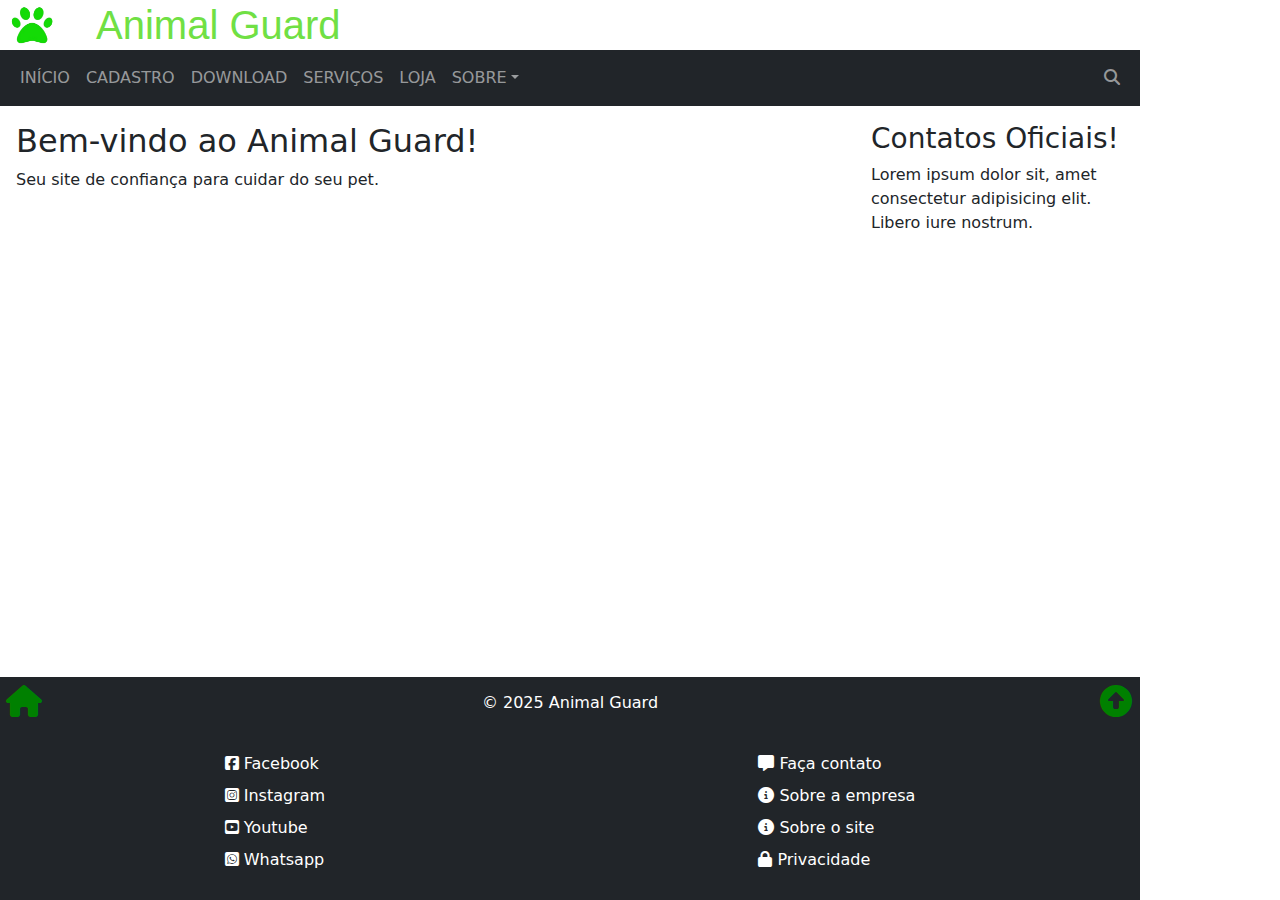
<file: index.html>
<!DOCTYPE html>
<html lang="pt-br">

<head>
    <meta charset="UTF-8">
    <meta name="viewport" content="width=device-width, initial-scale=1.0">
    <!-- Carrega o CSS da página-->
    <link rel="stylesheet" href="css/styles.css">
    <!-- Meta tags para SEO -->
    <meta name="author" content="Brendo Lima">
    <meta name="keyword" content="cão, gato, pet, saúde, pelos, patas">
    <!-- Inclui o ícone de favoritos -->
    <link rel="shortcut icon" href="img/AnimalGuard.png">
    <link rel="stylesheet" href="https://cdnjs.cloudflare.com/ajax/libs/font-awesome/6.7.2/css/all.min.css">
    <!--Componentes do Bootstrap-->
    <link rel="stylesheet" href="https://cdnjs.cloudflare.com/ajax/libs/bootstrap/5.3.3/css/bootstrap.min.css">
    <script src="https://cdnjs.cloudflare.com/ajax/libs/bootstrap/5.3.3/js/bootstrap.bundle.min.js"></script>
    <title>Animal Guard</title>
</head>

<body>
    <div id="wrap" class="container d-flex flex-column">
        <header>
            <a href="index.html">
                <img src="img/AnimalGuard.png" alt="Logotipo de Animal Guard">
            </a>
            <h1>Animal Guard</h1>
        </header>

        <nav class="navbar navbar-expand-sm bg-dark navbar-dark">
            <div class="container-fluid">
                <!-- <a class="navbar-brand" href="#">Logo</a> -->
                <button class="navbar-toggler" type="button" data-bs-toggle="collapse"
                    data-bs-target="#collapsibleNavbar">
                    <span class="navbar-toggler-icon"></span>
                </button>
                <div class="collapse navbar-collapse" id="collapsibleNavbar">
                    <ul class="navbar-nav">
                        <li class="nav-item">
                            <a class="nav-link" href="index.html">INÍCIO</a>
                        </li>
                        <li class="nav-item">
                            <a class="nav-link" href="cadastro.html">CADASTRO</a>
                        </li>
                        <li class="nav-item">
                            <a class="nav-link" href="download.html">DOWNLOAD</a>
                        </li>
                        <li class="nav-item">
                            <a class="nav-link" href="servicos.html">SERVIÇOS</a>
                        </li>
                            <li class="nav-item">
                                <a class="nav-link" href="loja.html">LOJA</a>
                        </li>
                        <li class="nav-item dropdown">
                            <a class="nav-link dropdown-toggle" href="#" role="button"
                                data-bs-toggle="dropdown">SOBRE</a>
                            <ul class="dropdown-menu">
                                <li><a class="dropdown-item" href="empresa.html">SOBRE A EMPRESA</a></li>
                                <li><a class="dropdown-item" href="osite.html">SOBRE O SITE</a></li>
                                <li><a class="dropdown-item" href="privacidade.html">PRIVACIDADE</a></li>
                                <li><a class="dropdown-item" href="contatos.html">CONTATOS</a></li>
                            </ul>
                        </li>
                    </ul>
                    <!-- Espaço entre os itens e o último ícone -->
                    <ul class="navbar-nav ms-auto">
                        <li class="nav-item">
                            <a class="nav-link" href="procurar.html"
                                onclick="document.getElementById('dialogFormBusca').showModal(); return false;">
                                <i class="fa-solid fa-magnifying-glass"></i>
                                <span class="d-inline d-sm-none">PROCURAR</span>
                            </a>
                        </li>
                    </ul>
                </div>
            </div>
        </nav>

        <!-- <nav>
                <ul>
                    <li><a href="index.html">Home</a></li>
                    <li><a href="sobre.html">Sobre</a></li>
                    <li><a href="servicos.html">Serviços</a></li>
                    <li><a href="contato.html">Contato</a></li>
                    <li><a href="busca.html">Busca</a></li>
                </ul>
            </nav>
        -->


        <!-- Usando sticky-footer para empurrar o rodapé  para o final da página -->
        <main class="container flex-grow-1 d-flex">
            <div class="row d-flex flex-grow-1">
                <article class="col-12 col-md-9 flex-grow-1 p-3">
                    <h2>Bem-vindo ao Animal Guard!</h2>
                    Seu site de confiança para cuidar do seu pet.
                </article>
                <aside class="col-12 col-md-3 p-3">
                    <div class="social-slide">
                        <h3>Contatos Oficiais!</h3>
                    </div>

                    Lorem ipsum dolor sit, amet consectetur adipisicing elit. Libero iure nostrum.

                   

                </aside>
            </div>
        </main>


        <footer class="text-bg-dark">
            <!-- Primeiro andar - Licensa -->
            <div class="footer-andar-1 d-flex justify-content-between pt-1">
                <!-- Acesso à página inicial -->
                <a href="index.html" class="p-1">
                    <i class="fa-solid fa-house fa-2x fa-fw"></i>
                </a>
                <!-- Licensa -->
                <div class="flex-grow-1 text-center align-content-center">&copy; 2025 Animal Guard</div>
                <!-- Acesso ao topo da página -->
                <a href="#wrap" class="p-1">
                    <i class="fa-solid fa-circle-up fa-2x fa-fw"></i>
                </a>
            </div>
            <!-- Segundo andar - Links -->
            <div class="footer-andar-2 d-flex justify-content-around p-2 pt-4">

                <!-- Menu com nossas redes sociais -->
                <nav>
                    <ul class="list-unstyled">
                        <li><a href="https://facebook.com/petiteguarda" target="_blank">
                                <i class="fa-brands fa-square-facebook"></i> Facebook
                            </a></li>
                        <li><a href="https://instagram.com/petiteguarda" target="_blank">
                                <i class="fa-brands fa-square-instagram"></i> Instagram
                            </a></li>
                        <li><a href="https://youtube.com/petiteguarda" target="_blank">
                                <i class="fa-brands fa-square-youtube"></i> Youtube
                            </a></li>
                        <li><a href="https://ws.com/petiteguarda" target="_blank">
                                <i class="fa-brands fa-square-whatsapp"></i> Whatsapp
                            </a></li>
                    </ul>
                </nav>

                <!-- Menu com links importantes -->
                <nav>
                    <ul class="list-unstyled">
                        <li><a href="contatos.html">
                                <i class="fa-solid fa-message"></i> Faça contato
                            </a></li>
                        <li><a href="empresa.html">
                                <i class="fa-solid fa-circle-info"></i> Sobre a empresa
                            </a></li>
                        <li><a href="sobre.html">
                                <i class="fa-solid fa-circle-info"></i> Sobre o site
                            </a></li>
                        <li><a href="privacidade.html">
                                <i class="fa-solid fa-lock"></i> Privacidade
                            </a></li>
                    </ul>
                </nav>



            </div>
        </footer>
    </div>

    <!-- Modal e popup com formulário de busca -->
    <dialog id="dialogFormBusca" class="pt-3 pb-3 rounded-2 border-0">
                    
                    
        <button id="closeDialog" class="float-end border-0 bg-transparent"><i class="fa-solid fa-xmark"></i></button>
        <h5>Procurar</h5>
        <form action="procurar.html" method="get" class="input-group">
            <input type="search" name="q" class="form-control">
            <button type="submit" class="btn" style="background-color: rgb(57, 155, 0); color: white;"><i
                    class="fa-solid fa-magnifying-glass"></i></button>
        </form>
    </dialog>

    <!-- Script para fechar o moidal -->
    <script>
        document.getElementById("closeDialog").addEventListener("click", () => {
            document.getElementById("dialogFormBusca").close(); // Fecha o diálogo
        });
    </script>

</body>

</html>
</file>
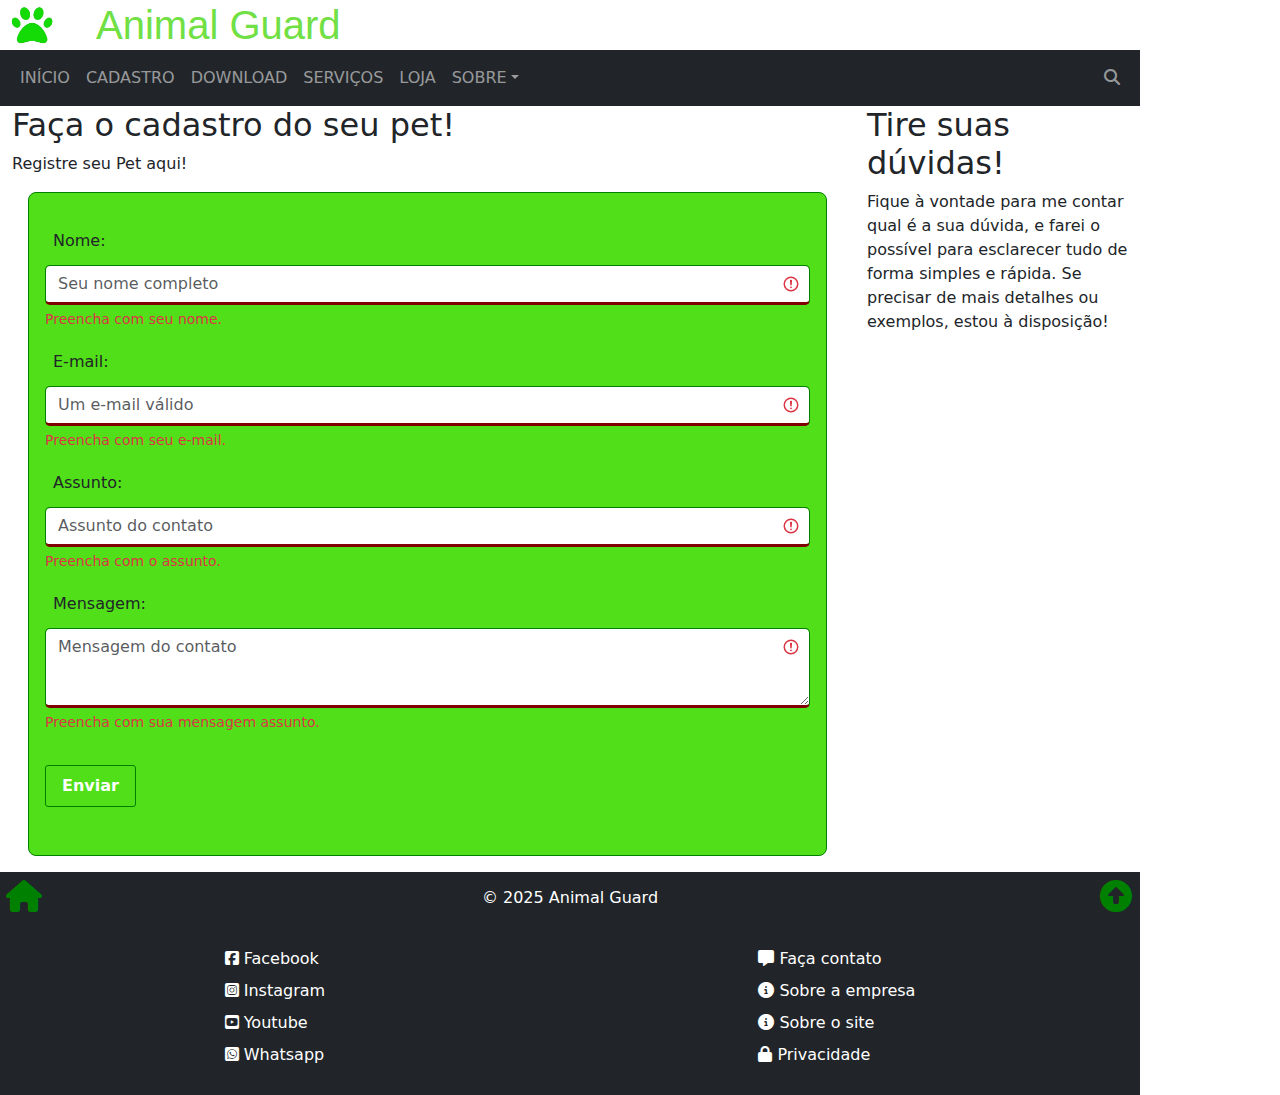
<file: cadastro.html>
<!DOCTYPE html>
<html lang="pt-br">

<head>
    <meta charset="UTF-8">
    <meta name="viewport" content="width=device-width, initial-scale=1.0">
    <!-- Carrega o CSS da página-->
    <link rel="stylesheet" href="css/styles.css">
    <link rel="stylesheet" href="css/cadastro.css">
    <!-- Meta tags para SEO -->
    <meta name="author" content="Brendo Lima">
    <meta name="keyword" content="cão, gato, pet, saúde, pelos, patas">
    <!-- Inclui o ícone de favoritos -->
    <link rel="shortcut icon" href="img/AnimalGuard.png">
    <link rel="stylesheet" href="https://cdnjs.cloudflare.com/ajax/libs/font-awesome/6.7.2/css/all.min.css">
    <!--Componentes do Bootstrap-->
    <link rel="stylesheet" href="https://cdnjs.cloudflare.com/ajax/libs/bootstrap/5.3.3/css/bootstrap.min.css">
    <script src="https://cdnjs.cloudflare.com/ajax/libs/bootstrap/5.3.3/js/bootstrap.bundle.min.js"></script>
    <title>Animal Guard - Faça contato</title>
</head>

<body>
    <div id="wrap" class="container d-flex flex-column">
        <header>
            <a href="index.html">
                <img src="img/AnimalGuard.png" alt="Logotipo de Animal Guard">
            </a>
            <h1>Animal Guard</h1>
        </header>

        <nav class="navbar navbar-expand-sm bg-dark navbar-dark">
            <div class="container-fluid">
                <!-- <a class="navbar-brand" href="#">Logo</a> -->
                <button class="navbar-toggler" type="button" data-bs-toggle="collapse"
                    data-bs-target="#collapsibleNavbar">
                    <span class="navbar-toggler-icon"></span>
                </button>
                <div class="collapse navbar-collapse" id="collapsibleNavbar">
                    <ul class="navbar-nav">
                        <li class="nav-item">
                            <a class="nav-link" href="index.html">INÍCIO</a>
                        </li>
                        <li class="nav-item">
                            <a class="nav-link" href="cadastro.html">CADASTRO</a>
                        </li>
                        <li class="nav-item">
                            <a class="nav-link" href="download.html">DOWNLOAD</a>
                        </li>
                        <li class="nav-item">
                            <a class="nav-link" href="servicos.html">SERVIÇOS</a>
                        </li>
                            <li class="nav-item">
                                <a class="nav-link" href="loja.html">LOJA</a>
                        </li>
                        <li class="nav-item dropdown">
                            <a class="nav-link dropdown-toggle" href="#" role="button"
                                data-bs-toggle="dropdown">SOBRE</a>
                            <ul class="dropdown-menu">
                                <li><a class="dropdown-item" href="empresa.html">A EMPRESA</a></li>
                                <li><a class="dropdown-item" href="osite.html">O SITE</a></li>
                                <li><a class="dropdown-item" href="privacidade.html">PRIVACIDADE</a></li>
                                <li><a class="dropdown-item" href="contatos.html">CONTATOS</a></li>
                            </ul>
                        </li>
                    </ul>
                    <!-- Espaço entre os itens e o último ícone -->
                    <ul class="navbar-nav ms-auto">
                        <li class="nav-item">
                            <a class="nav-link" href="procurar.html"
                                onclick="document.getElementById('dialogFormBusca').showModal(); return false;">
                                <i class="fa-solid fa-magnifying-glass"></i>
                                <span class="d-inline d-sm-none">PROCURAR</span>
                            </a>
                        </li>
                    </ul>
                </div>
            </div>
        </nav>

        <!-- <nav>
                <ul>
                    <li><a href="index.html">Home</a></li>
                    <li><a href="sobre.html">Sobre</a></li>
                    <li><a href="servicos.html">Serviços</a></li>
                    <li><a href="contato.html">Contato</a></li>
                    <li><a href="busca.html">Busca</a></li>
                </ul>
            </nav>
        -->


        <!-- Usando sticky-footer para empurrar o rodapé  para o final da página -->
        <main class="container flex-grow-1 d-flex">
            <div class="row">
                <article class="col-12 col-md-9">


                    <h2>Faça o cadastro do seu pet!</h2>

                    <p>Registre seu Pet aqui!</p>

                    <form action="processa.html" method="get" id="formContato" class="was-validated">

                        <div class="mb-3 mt-3">
                            <label for="campoNome" class="form-label">Nome:</label>
                            <input type="text" name="nome" class="form-control" id="campoNome"
                                placeholder="Seu nome completo" minlength="3" required>
                            <div class="invalid-feedback">Preencha com seu nome.</div>
                            <div class="valid-feedback">Valido!</div>
                        </div>

                        <div class="mb-3 mt-3">
                            <label for="campoEmail" class="form-label">E-mail:</label>
                            <input type="email" name="email" class="form-control" id="campoEmail"
                                placeholder="Um e-mail válido" required>
                            <div class="invalid-feedback">Preencha com seu e-mail.</div>
                            <div class="valid-feedback">Valido!</div>
                        </div>

                        <div class="mb-3 mt-3">
                            <label for="campoAssunto" class="form-label">Assunto:</label>
                            <input type="text" name="assunto" class="form-control" id="campoAssunto"
                                placeholder="Assunto do contato" minlength="5" required>
                            <div class="invalid-feedback">Preencha com o assunto.</div>
                            <div class="valid-feedback">Valido!</div>
                        </div>

                        <div class="mb-3 mt-3">
                            <label for="campoMensagem" class="form-label">Mensagem:</label>
                            <textarea name="mensagem" id="campoMensagem" class="form-control"
                                placeholder="Mensagem do contato" minlength="5" required></textarea>
                                <div class="invalid-feedback">Preencha com sua mensagem assunto.</div>
                                <div class="valid-feedback">Valido!</div>
                        </div>

                        <div class="mb-3 mt-3">
                            <button type="submit">Enviar</button>
                        </div>
                    </form>
                </article>
                <aside class="col-12 col-md-3">
                    <h2>Tire suas dúvidas!</h2>
                    Fique à vontade para me contar qual é a sua dúvida, e farei o possível para esclarecer tudo de forma
                    simples e rápida.
                    Se precisar de mais detalhes ou exemplos, estou à disposição!
                </aside>
            </div>
        </main>


        <footer class="text-bg-dark">
            <!-- Primeiro andar - Licensa -->
            <div class="footer-andar-1 d-flex justify-content-between pt-1">
                <!-- Acesso à página inicial -->
                <a href="index.html" class="p-1">
                    <i class="fa-solid fa-house fa-2x fa-fw"></i>
                </a>
                <!-- Licensa -->
                <div class="flex-grow-1 text-center align-content-center">&copy; 2025 Animal Guard</div>
                <!-- Acesso ao topo da página -->
                <a href="#wrap" class="p-1">
                    <i class="fa-solid fa-circle-up fa-2x fa-fw"></i>
                </a>
            </div>
            <!-- Segundo andar - Links -->
            <div class="footer-andar-2 d-flex justify-content-around p-2 pt-4">

                <!-- Menu com nossas redes sociais -->
                <nav>
                    <ul class="list-unstyled">
                        <li><a href="https://facebook.com/petiteguarda" target="_blank">
                                <i class="fa-brands fa-square-facebook"></i> Facebook
                            </a></li>
                        <li><a href="https://instagram.com/petiteguarda" target="_blank">
                                <i class="fa-brands fa-square-instagram"></i> Instagram
                            </a></li>
                        <li><a href="https://youtube.com/petiteguarda" target="_blank">
                                <i class="fa-brands fa-square-youtube"></i> Youtube
                            </a></li>
                        <li><a href="https://ws.com/petiteguarda" target="_blank">
                                <i class="fa-brands fa-square-whatsapp"></i> Whatsapp
                            </a></li>
                    </ul>
                </nav>

                <!-- Menu com links importantes -->
                <nav>
                    <ul class="list-unstyled">
                        <li><a href="contatos.html">
                                <i class="fa-solid fa-message"></i> Faça contato
                            </a></li>
                        <li><a href="empresa.html">
                                <i class="fa-solid fa-circle-info"></i> Sobre a empresa
                            </a></li>
                        <li><a href="sobre.html">
                                <i class="fa-solid fa-circle-info"></i> Sobre o site
                            </a></li>
                        <li><a href="privacidade.html">
                                <i class="fa-solid fa-lock"></i> Privacidade
                            </a></li>
                    </ul>
                </nav>
                <!-- Modal e popup com formulário de busca -->
                <dialog id="dialogFormBusca" class="pt-3 pb-3 rounded-2 border-0">


                    <button id="closeDialog" class="float-end border-0 bg-transparent"><i
                            class="fa-solid fa-xmark"></i></button>
                    <h5>Procurar</h5>
                    <form action="procurar.html" method="get" class="input-group">
                        <input type="search" name="q" class="form-control">
                        <button type="submit" class="btn" style="background-color: rgb(57, 155, 0); color: white;"><i
                                class="fa-solid fa-magnifying-glass"></i></button>
                    </form>
                </dialog>

                <!-- Script para fechar o moidal -->
                <script>
                    document.getElementById("closeDialog").addEventListener("click", () => {
                        document.getElementById("dialogFormBusca").close(); // Fecha o diálogo
                    });
                </script>


            </div>
        </footer>
    </div>
</body>

</html>
</file>
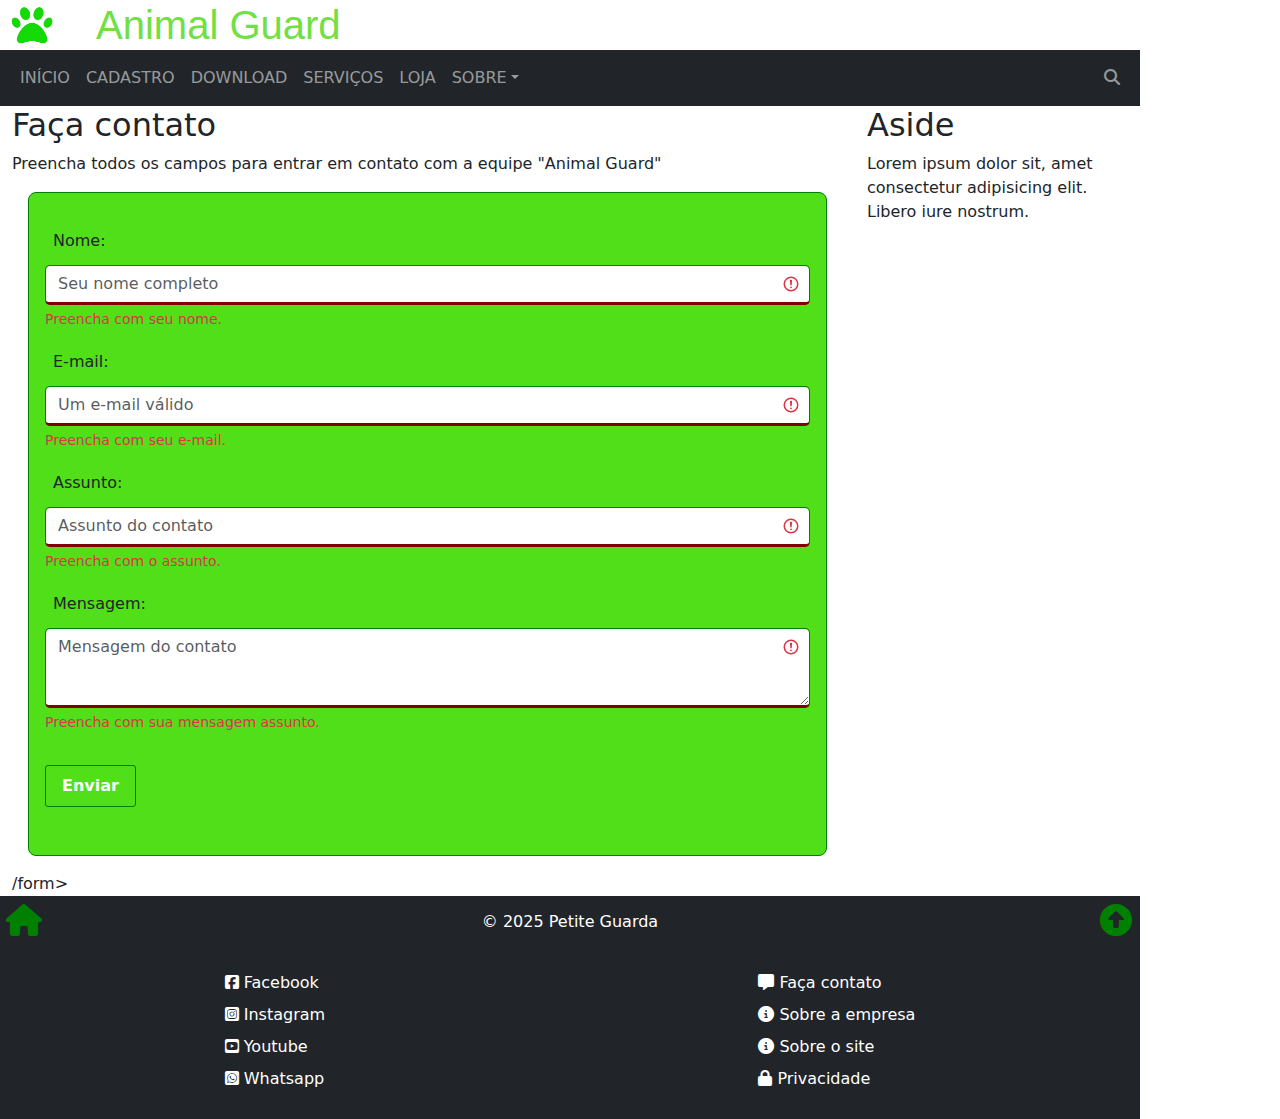
<file: contatos.html>
<!DOCTYPE html>
<html lang="pt-br">

<head>
    <meta charset="UTF-8">
    <meta name="viewport" content="width=device-width, initial-scale=1.0">
    <!-- Carrega o CSS da página-->
    <link rel="stylesheet" href="css/styles.css">
    <!-- Meta tags para SEO -->
    <meta name="author" content="Brendo Lima">
    <meta name="keyword" content="cão, gato, pet, saúde, pelos, patas">
    <!-- Inclui o ícone de favoritos -->
    <link rel="shortcut icon" href="img/AnimalGuard.png">
    <link rel="stylesheet" href="https://cdnjs.cloudflare.com/ajax/libs/font-awesome/6.7.2/css/all.min.css">
    <!--Componentes do Bootstrap-->
    <link rel="stylesheet" href="https://cdnjs.cloudflare.com/ajax/libs/bootstrap/5.3.3/css/bootstrap.min.css">
    <script src="https://cdnjs.cloudflare.com/ajax/libs/bootstrap/5.3.3/js/bootstrap.bundle.min.js"></script>
    <title>Animal Guard - Faça contato</title>
</head>

<body>
    <div id="wrap" class="container d-flex flex-column">
        <header>
            <a href="index.html">
                <img src="img/AnimalGuard.png" alt="Logotipo de Animal Guard">
            </a>
            <h1>Animal Guard</h1>
        </header>

        <nav class="navbar navbar-expand-sm bg-dark navbar-dark">
            <div class="container-fluid">
                <!-- <a class="navbar-brand" href="#">Logo</a> -->
                <button class="navbar-toggler" type="button" data-bs-toggle="collapse"
                    data-bs-target="#collapsibleNavbar">
                    <span class="navbar-toggler-icon"></span>
                </button>
                <div class="collapse navbar-collapse" id="collapsibleNavbar">
                    <ul class="navbar-nav">
                        <li class="nav-item">
                            <a class="nav-link" href="index.html">INÍCIO</a>
                        </li>
                        <li class="nav-item">
                            <a class="nav-link" href="cadastro.html">CADASTRO</a>
                        </li>
                        <li class="nav-item">
                            <a class="nav-link" href="download.html">DOWNLOAD</a>
                        </li>
                        <li class="nav-item">
                            <a class="nav-link" href="servicos.html">SERVIÇOS</a>
                        </li>
                            <li class="nav-item">
                                <a class="nav-link" href="loja.html">LOJA</a>
                        </li>
                        <li class="nav-item dropdown">
                            <a class="nav-link dropdown-toggle" href="#" role="button"
                                data-bs-toggle="dropdown">SOBRE</a>
                            <ul class="dropdown-menu">
                                <li><a class="dropdown-item" href="empresa.html">A EMPRESA</a></li>
                                <li><a class="dropdown-item" href="osite.html">O SITE</a></li>
                                <li><a class="dropdown-item" href="privacidade.html">PRIVACIDADE</a></li>
                                <li><a class="dropdown-item" href="contatos.html">CONTATOS</a></li>
                            </ul>
                        </li>
                    </ul>
                    <!-- Espaço entre os itens e o último ícone -->
                    <ul class="navbar-nav ms-auto">
                        <li class="nav-item">
                            <a class="nav-link" href="procurar.html"
                                onclick="document.getElementById('dialogFormBusca').showModal(); return false;">
                                <i class="fa-solid fa-magnifying-glass"></i>
                                <span class="d-inline d-sm-none">PROCURAR</span>
                            </a>
                        </li>
                    </ul>
                </div>
            </div>
        </nav>

        <!-- <nav>
                <ul>
                    <li><a href="index.html">Home</a></li>
                    <li><a href="sobre.html">Sobre</a></li>
                    <li><a href="servicos.html">Serviços</a></li>
                    <li><a href="contato.html">Contato</a></li>
                    <li><a href="busca.html">Busca</a></li>
                </ul>
            </nav>
        -->


        <!-- Usando sticky-footer para empurrar o rodapé  para o final da página -->
        <main class="container flex-grow-1 d-flex">
            <div class="row">
                <article class="col-12 col-md-9">


                    <h2>Faça contato</h2>

                    <p>Preencha todos os campos para entrar em contato com a equipe "Animal Guard"</p>

                    <form action="processa.html" method="get" id="formContato" class="was-validated">

                        <div class="mb-3 mt-3">
                            <label for="campoNome" class="form-label">Nome:</label>
                            <input type="text" name="nome" class="form-control" id="campoNome"
                                placeholder="Seu nome completo" minlength="3" required>
                            <div class="invalid-feedback">Preencha com seu nome.</div>
                            <div class="valid-feedback">Valido!</div>
                        </div>

                        <div class="mb-3 mt-3">
                            <label for="campoEmail" class="form-label">E-mail:</label>
                            <input type="email" name="email" class="form-control" id="campoEmail"
                                placeholder="Um e-mail válido" required>
                            <div class="invalid-feedback">Preencha com seu e-mail.</div>
                            <div class="valid-feedback">Valido!</div>
                        </div>

                        <div class="mb-3 mt-3">
                            <label for="campoAssunto" class="form-label">Assunto:</label>
                            <input type="text" name="assunto" class="form-control" id="campoAssunto"
                                placeholder="Assunto do contato" minlength="5" required>
                            <div class="invalid-feedback">Preencha com o assunto.</div>
                            <div class="valid-feedback">Valido!</div>
                        </div>

                        <div class="mb-3 mt-3">
                            <label for="campoMensagem" class="form-label">Mensagem:</label>
                            <textarea name="mensagem" id="campoMensagem" class="form-control"
                                placeholder="Mensagem do contato" minlength="5" required></textarea>
                                <div class="invalid-feedback">Preencha com sua mensagem assunto.</div>
                                <div class="valid-feedback">Valido!</div>
                        </div>

                        <div class="mb-3 mt-3">
                            <button type="submit">Enviar</button>
                        </div>
                    </form>/form>
                </article>
                <aside class="col-12 col-md-3">
                    <h2>Aside</h2>
                    Lorem ipsum dolor sit, amet consectetur adipisicing elit. Libero iure nostrum.
                </aside>
            </div>
        </main>


        <footer class="text-bg-dark">
            <!-- Primeiro andar - Licensa -->
            <div class="footer-andar-1 d-flex justify-content-between pt-1">
                <!-- Acesso à página inicial -->
                <a href="index.html" class="p-1">
                    <i class="fa-solid fa-house fa-2x fa-fw"></i>
                </a>
                <!-- Licensa -->
                <div class="flex-grow-1 text-center align-content-center">&copy; 2025 Petite Guarda</div>
                <!-- Acesso ao topo da página -->
                <a href="#wrap" class="p-1">
                    <i class="fa-solid fa-circle-up fa-2x fa-fw"></i>
                </a>
            </div>
            <!-- Segundo andar - Links -->
            <div class="footer-andar-2 d-flex justify-content-around p-2 pt-4">

                <!-- Menu com nossas redes sociais -->
                <nav>
                    <ul class="list-unstyled">
                        <li><a href="https://facebook.com/petiteguarda" target="_blank">
                                <i class="fa-brands fa-square-facebook"></i> Facebook
                            </a></li>
                        <li><a href="https://instagram.com/petiteguarda" target="_blank">
                                <i class="fa-brands fa-square-instagram"></i> Instagram
                            </a></li>
                        <li><a href="https://youtube.com/petiteguarda" target="_blank">
                                <i class="fa-brands fa-square-youtube"></i> Youtube
                            </a></li>
                        <li><a href="https://ws.com/petiteguarda" target="_blank">
                                <i class="fa-brands fa-square-whatsapp"></i> Whatsapp
                            </a></li>
                    </ul>
                </nav>

                <!-- Menu com links importantes -->
                <nav>
                    <ul class="list-unstyled">
                        <li><a href="contatos.html">
                                <i class="fa-solid fa-message"></i> Faça contato
                            </a></li>
                        <li><a href="empresa.html">
                                <i class="fa-solid fa-circle-info"></i> Sobre a empresa
                            </a></li>
                        <li><a href="sobre.html">
                                <i class="fa-solid fa-circle-info"></i> Sobre o site
                            </a></li>
                        <li><a href="privacidade.html">
                                <i class="fa-solid fa-lock"></i> Privacidade
                            </a></li>
                    </ul>
                </nav>
                <!-- Modal e popup com formulário de busca -->
                <dialog id="dialogFormBusca" class="pt-3 pb-3 rounded-2 border-0">
                    
                    
                    <button id="closeDialog" class="float-end border-0 bg-transparent"><i class="fa-solid fa-xmark"></i></button>
                    <h5>Procurar</h5>
                    <form action="procurar.html" method="get" class="input-group">
                        <input type="search" name="q" class="form-control">
                        <button type="submit" class="btn" style="background-color: rgb(57, 155, 0); color: white;"><i
                                class="fa-solid fa-magnifying-glass"></i></button>
                    </form>
                </dialog>

                <!-- Script para fechar o moidal -->
                <script>
                    document.getElementById("closeDialog").addEventListener("click", () => {
                        document.getElementById("dialogFormBusca").close(); // Fecha o diálogo
                    });
                </script>


            </div>
        </footer>
    </div>
</body>

</html>
</file>
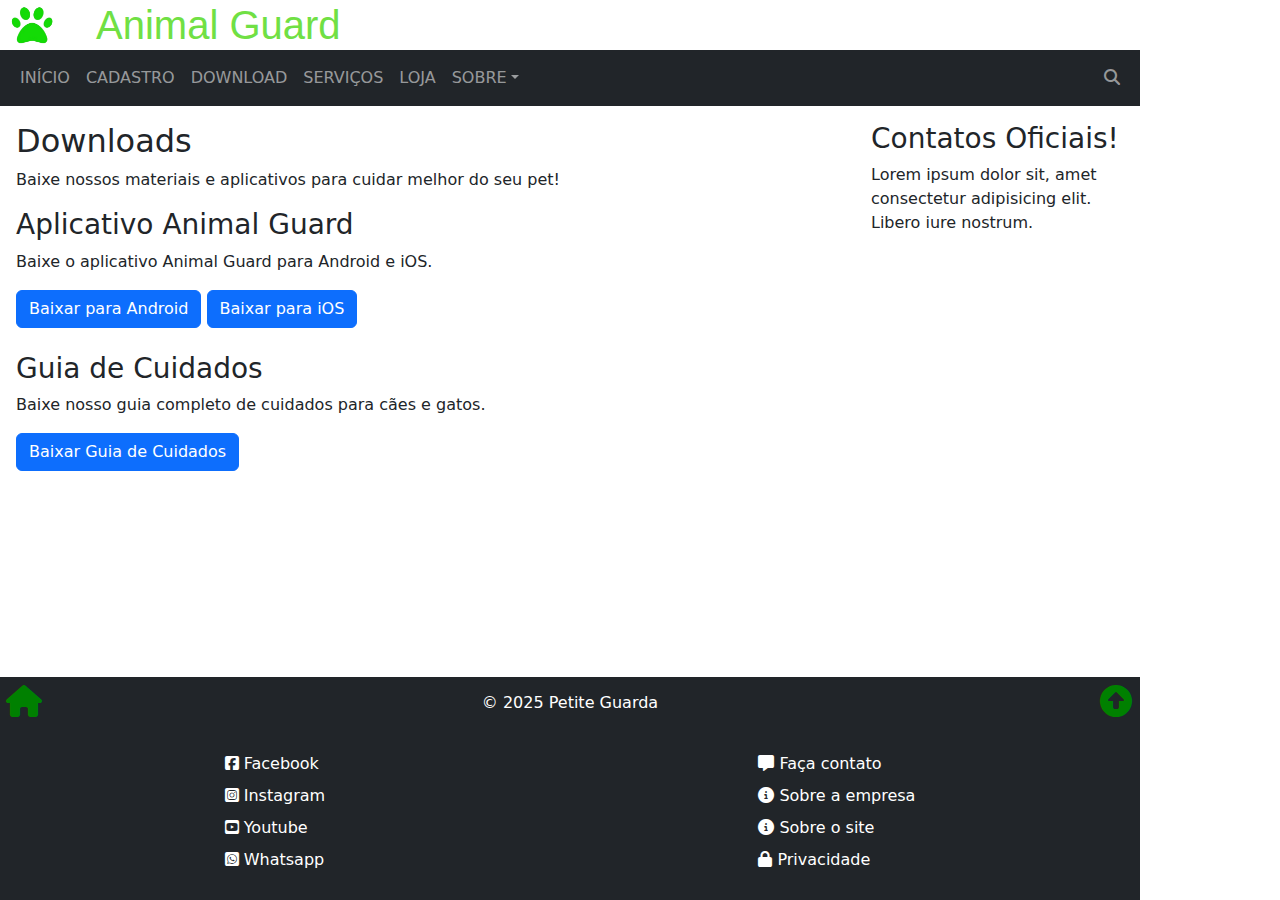
<file: download.html>
<!DOCTYPE html>
<html lang="pt-br">

<head>
    <meta charset="UTF-8">
    <meta name="viewport" content="width=device-width, initial-scale=1.0">
    <!-- Carrega o CSS da página-->
    <link rel="stylesheet" href="css/styles.css">
    <!-- Meta tags para SEO -->
    <meta name="author" content="Brendo Lima">
    <meta name="keyword" content="cão, gato, pet, saúde, pelos, patas">
    <!-- Inclui o ícone de favoritos -->
    <link rel="shortcut icon" href="img/AnimalGuard.png">
    <link rel="stylesheet" href="https://cdnjs.cloudflare.com/ajax/libs/font-awesome/6.7.2/css/all.min.css">
    <!--Componentes do Bootstrap-->
    <link rel="stylesheet" href="https://cdnjs.cloudflare.com/ajax/libs/bootstrap/5.3.3/css/bootstrap.min.css">
    <script src="https://cdnjs.cloudflare.com/ajax/libs/bootstrap/5.3.3/js/bootstrap.bundle.min.js"></script>
    <title>Animal Guard</title>
</head>

<body>
    <div id="wrap" class="container d-flex flex-column">
        <header>
            <a href="index.html">
                <img src="img/AnimalGuard.png" alt="Logotipo de Animal Guard">
            </a>
            <h1>Animal Guard</h1>
        </header>

        <nav class="navbar navbar-expand-sm bg-dark navbar-dark">
            <div class="container-fluid">
                <!-- <a class="navbar-brand" href="#">Logo</a> -->
                <button class="navbar-toggler" type="button" data-bs-toggle="collapse"
                    data-bs-target="#collapsibleNavbar">
                    <span class="navbar-toggler-icon"></span>
                </button>
                <div class="collapse navbar-collapse" id="collapsibleNavbar">
                    <ul class="navbar-nav">
                        <li class="nav-item">
                            <a class="nav-link" href="index.html">INÍCIO</a>
                        </li>
                        <li class="nav-item">
                            <a class="nav-link" href="cadastro.html">CADASTRO</a>
                        </li>
                        <li class="nav-item">
                            <a class="nav-link" href="download.html">DOWNLOAD</a>
                        </li>
                        <li class="nav-item">
                            <a class="nav-link" href="servicos.html">SERVIÇOS</a>
                        </li>
                            <li class="nav-item">
                                <a class="nav-link" href="loja.html">LOJA</a>
                        </li>
                        <li class="nav-item dropdown">
                            <a class="nav-link dropdown-toggle" href="#" role="button"
                                data-bs-toggle="dropdown">SOBRE</a>
                            <ul class="dropdown-menu">
                                <li><a class="dropdown-item" href="empresa.html">A EMPRESA</a></li>
                                <li><a class="dropdown-item" href="osite.html">O SITE</a></li>
                                <li><a class="dropdown-item" href="privacidade.html">PRIVACIDADE</a></li>
                                <li><a class="dropdown-item" href="contatos.html">CONTATOS</a></li>
                            </ul>
                        </li>
                    </ul>
                    <!-- Espaço entre os itens e o último ícone -->
                    <ul class="navbar-nav ms-auto">
                        <li class="nav-item">
                            <a class="nav-link" href="procurar.html"
                            onclick="document.getElementById('dialogFormBusca').showModal(); return false;">
                            <i class="fa-solid fa-magnifying-glass"></i>
                            <span class="d-inline d-sm-none">PROCURAR</span>
                        </a>
                        </li>
                    </ul>
                </div>
            </div>
        </nav>

        <!-- <nav>
                <ul>
                    <li><a href="index.html">Home</a></li>
                    <li><a href="sobre.html">Sobre</a></li>
                    <li><a href="servicos.html">Serviços</a></li>
                    <li><a href="contato.html">Contato</a></li>
                    <li><a href="busca.html">Busca</a></li>
                </ul>
            </nav>
        -->


   <!-- Usando sticky-footer para empurrar o rodapé  para o final da página -->
   <main class="container flex-grow-1 d-flex">
    <div class="row d-flex flex-grow-1">
        <article class="col-12 col-md-9 flex-grow-1 p-3">
            <h2>Downloads</h2>
            <p>Baixe nossos materiais e aplicativos para cuidar melhor do seu pet!</p>
            
            <div class="download-section">
                <h3>Aplicativo Animal Guard</h3>
                <p>Baixe o aplicativo Animal Guard para Android e iOS.</p>
                <a href="downloads/AnimalGuard.apk" class="btn btn-primary" download>Baixar para Android</a>
                <a href="https://apps.apple.com/app/animal-guard/id123456789" class="btn btn-primary">Baixar para iOS</a>
            </div>

            <div class="download-section mt-4">
                <h3>Guia de Cuidados</h3>
                <p>Baixe nosso guia completo de cuidados para cães e gatos.</p>
                <a href="downloads/GuiaDeCuidados.pdf" class="btn btn-primary" download>Baixar Guia de Cuidados</a>
            </div>
        </article>
        <aside class="col-12 col-md-3 p-3">
            <div class="social-slide">
                <h3>Contatos Oficiais!</h3>
            </div>   
            Lorem ipsum dolor sit, amet consectetur adipisicing elit. Libero iure nostrum.
            <ul class="list-unstyled"></ul>
        </aside>
    </div>
</main>


        <footer class="text-bg-dark">
            <!-- Primeiro andar - Licensa -->
            <div class="footer-andar-1 d-flex justify-content-between pt-1">
                <!-- Acesso à página inicial -->
                <a href="index.html" class="p-1">
                    <i class="fa-solid fa-house fa-2x fa-fw"></i>
                </a>
                <!-- Licensa -->
                <div class="flex-grow-1 text-center align-content-center">&copy; 2025 Petite Guarda</div>
                <!-- Acesso ao topo da página -->
                <a href="#wrap" class="p-1">
                    <i class="fa-solid fa-circle-up fa-2x fa-fw"></i>
                </a>
            </div>
    <!-- Segundo andar - Links -->
    <div class="footer-andar-2 d-flex justify-content-around p-2 pt-4">

        <!-- Menu com nossas redes sociais -->
        <nav>
            <ul class="list-unstyled">
                <li><a href="https://facebook.com/petiteguarda" target="_blank">
                        <i class="fa-brands fa-square-facebook"></i> Facebook
                    </a></li>
                <li><a href="https://instagram.com/petiteguarda" target="_blank">
                        <i class="fa-brands fa-square-instagram"></i> Instagram
                    </a></li>
                <li><a href="https://youtube.com/petiteguarda" target="_blank">
                        <i class="fa-brands fa-square-youtube"></i> Youtube
                    </a></li>
                <li><a href="https://ws.com/petiteguarda" target="_blank">
                        <i class="fa-brands fa-square-whatsapp"></i> Whatsapp
                    </a></li>
            </ul>
        </nav>

        <!-- Menu com links importantes -->
        <nav>
            <ul class="list-unstyled">
                <li><a href="contatos.html">
                        <i class="fa-solid fa-message"></i> Faça contato
                    </a></li>
                <li><a href="empresa.html">
                        <i class="fa-solid fa-circle-info"></i> Sobre a empresa
                    </a></li>
                    <li><a href="sobre.html">
                        <i class="fa-solid fa-circle-info"></i> Sobre o site
                    </a></li>
                <li><a href="privacidade.html">
                        <i class="fa-solid fa-lock"></i> Privacidade
                    </a></li>
            </ul>
        </nav>



            </div>
        </footer>
    </div>

 <!-- Modal e popup com formulário de busca -->
 <dialog id="dialogFormBusca" class="pt-3 pb-3 rounded-2 border-0">
                    
                    
    <button id="closeDialog" class="float-end border-0 bg-transparent"><i class="fa-solid fa-xmark"></i></button>
    <h5>Procurar</h5>
    <form action="procurar.html" method="get" class="input-group">
        <input type="search" name="q" class="form-control">
        <button type="submit" class="btn" style="background-color: rgb(57, 155, 0); color: white;"><i
                class="fa-solid fa-magnifying-glass"></i></button>
    </form>
</dialog>

<!-- Script para fechar o moidal -->
<script>
    document.getElementById("closeDialog").addEventListener("click", () => {
        document.getElementById("dialogFormBusca").close(); // Fecha o diálogo
    });
</script>

</body>

</html>
</file>
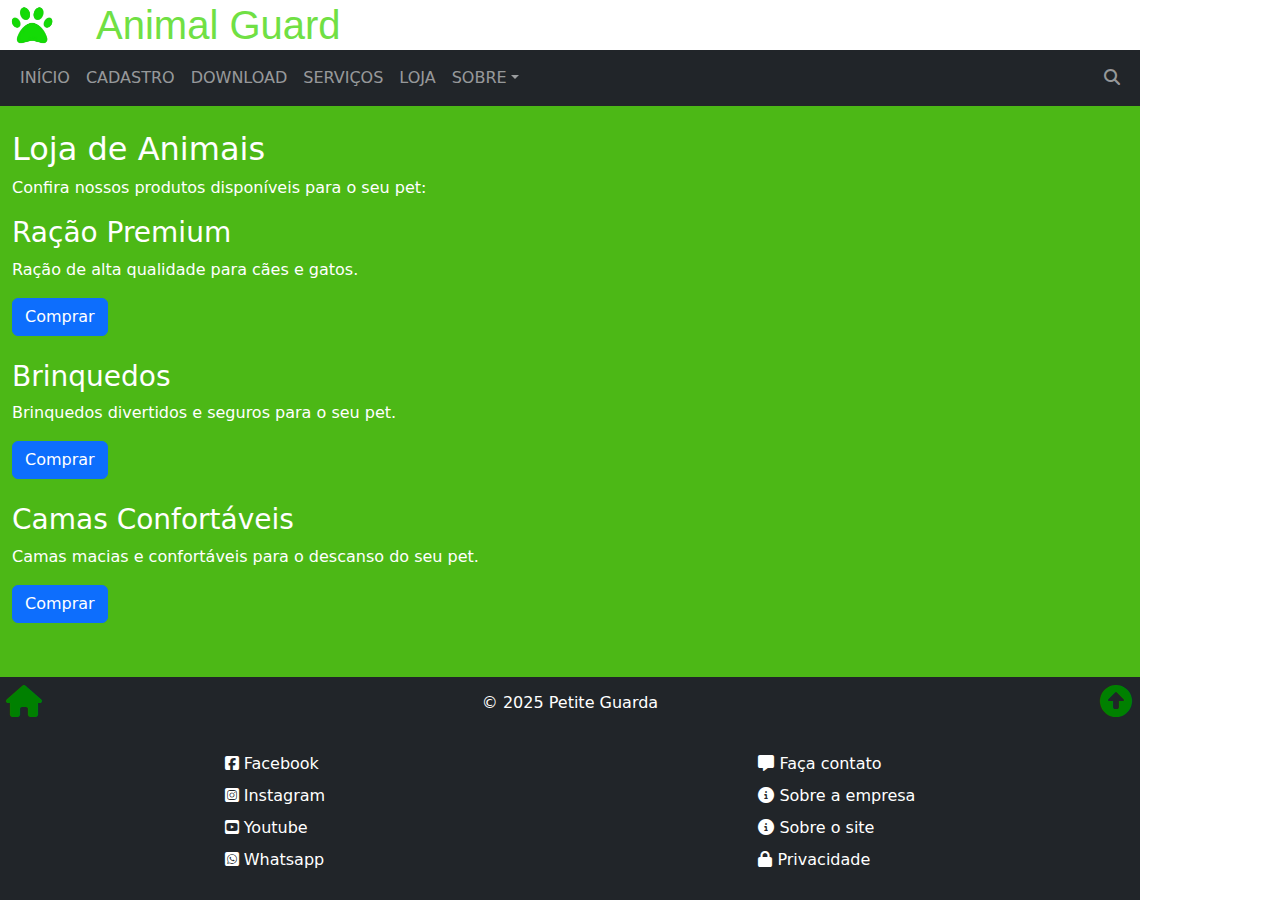
<file: loja.html>
<!DOCTYPE html>
<html lang="pt-br">

<head>
    <meta charset="UTF-8">
    <meta name="viewport" content="width=device-width, initial-scale=1.0">
    <!-- Carrega o CSS da página-->
    <link rel="stylesheet" href="css/styles.css">
    <!-- Meta tags para SEO -->
    <meta name="author" content="Brendo Lima">
    <meta name="keyword" content="cão, gato, pet, saúde, pelos, patas">
    <!-- Inclui o ícone de favoritos -->
    <link rel="shortcut icon" href="img/AnimalGuard.png">
    <link rel="stylesheet" href="https://cdnjs.cloudflare.com/ajax/libs/font-awesome/6.7.2/css/all.min.css">
    <!--Componentes do Bootstrap-->
    <link rel="stylesheet" href="https://cdnjs.cloudflare.com/ajax/libs/bootstrap/5.3.3/css/bootstrap.min.css">
    <script src="https://cdnjs.cloudflare.com/ajax/libs/bootstrap/5.3.3/js/bootstrap.bundle.min.js"></script>
    <title>Animal Guard</title>
</head>

<body>
    <div id="wrap" class="container d-flex flex-column">
        <header>
            <a href="index.html">
                <img src="img/AnimalGuard.png" alt="Logotipo de Animal Guard">
            </a>
            <h1>Animal Guard</h1>
        </header>

        <nav class="navbar navbar-expand-sm bg-dark navbar-dark">
            <div class="container-fluid">
                <!-- <a class="navbar-brand" href="#">Logo</a> -->
                <button class="navbar-toggler" type="button" data-bs-toggle="collapse"
                    data-bs-target="#collapsibleNavbar">
                    <span class="navbar-toggler-icon"></span>
                </button>
                <div class="collapse navbar-collapse" id="collapsibleNavbar">
                    <ul class="navbar-nav">
                        <li class="nav-item">
                            <a class="nav-link" href="index.html">INÍCIO</a>
                        </li>
                        <li class="nav-item">
                            <a class="nav-link" href="cadastro.html">CADASTRO</a>
                        </li>
                        <li class="nav-item">
                            <a class="nav-link" href="download.html">DOWNLOAD</a>
                        </li>
                        <li class="nav-item">
                            <a class="nav-link" href="servicos.html">SERVIÇOS</a>
                        </li>
                            <li class="nav-item">
                                <a class="nav-link" href="loja.html">LOJA</a>
                        </li>
                        <li class="nav-item dropdown">
                            <a class="nav-link dropdown-toggle" href="#" role="button"
                                data-bs-toggle="dropdown">SOBRE</a>
                            <ul class="dropdown-menu">
                                <li><a class="dropdown-item" href="empresa.html">SOBRE A EMPRESA</a></li>
                                <li><a class="dropdown-item" href="osite.html">SOBRE O SITE</a></li>
                                <li><a class="dropdown-item" href="privacidade.html">PRIVACIDADE</a></li>
                                <li><a class="dropdown-item" href="contatos.html">CONTATOS</a></li>
                            </ul>
                        </li>
                    </ul>
                    <!-- Espaço entre os itens e o último ícone -->
                    <ul class="navbar-nav ms-auto">
                        <li class="nav-item">
                            <a class="nav-link" href="procurar.html"
                                onclick="document.getElementById('dialogFormBusca').showModal(); return false;">
                                <i class="fa-solid fa-magnifying-glass"></i>
                                <span class="d-inline d-sm-none">PROCURAR</span>
                            </a>
                        </li>
                    </ul>
                </div>
            </div>
        </nav>

        <!-- <nav>
                <ul>
                    <li><a href="index.html">Home</a></li>
                    <li><a href="sobre.html">Sobre</a></li>
                    <li><a href="servicos.html">Serviços</a></li>
                    <li><a href="contato.html">Contato</a></li>
                    <li><a href="busca.html">Busca</a></li>
                </ul>
            </nav>
        -->


        <!-- Usando sticky-footer para empurrar o rodapé  para o final da página -->
        <main class="container flex-grow-1" style="background-color: rgb(76, 184, 22); color: white;">
        
            <div class="row mt-4">
                <article class="col-12">
                    <h2>Loja de Animais</h2>
                    <p>Confira nossos produtos disponíveis para o seu pet:</p>
                    <div class="product">
                        <h3>Ração Premium</h3>
                        <p>Ração de alta qualidade para cães e gatos.</p>
                        <button class="btn btn-primary">Comprar</button>
                    </div>
                    <div class="product mt-4">
                        <h3>Brinquedos</h3>
                        <p>Brinquedos divertidos e seguros para o seu pet.</p>
                        <button class="btn btn-primary">Comprar</button>
                    </div>
                    <div class="product mt-4">
                        <h3>Camas Confortáveis</h3>
                        <p>Camas macias e confortáveis para o descanso do seu pet.</p>
                        <button class="btn btn-primary">Comprar</button>
                    </div>
                </article>
            </div>
        </main>


        <footer class="text-bg-dark">
            <!-- Primeiro andar - Licensa -->
            <div class="footer-andar-1 d-flex justify-content-between pt-1">
                <!-- Acesso à página inicial -->
                <a href="index.html" class="p-1">
                    <i class="fa-solid fa-house fa-2x fa-fw"></i>
                </a>
                <!-- Licensa -->
                <div class="flex-grow-1 text-center align-content-center">&copy; 2025 Petite Guarda</div>
                <!-- Acesso ao topo da página -->
                <a href="#wrap" class="p-1">
                    <i class="fa-solid fa-circle-up fa-2x fa-fw"></i>
                </a>
            </div>
            <!-- Segundo andar - Links -->
            <div class="footer-andar-2 d-flex justify-content-around p-2 pt-4">

                <!-- Menu com nossas redes sociais -->
                <nav>
                    <ul class="list-unstyled">
                        <li><a href="https://facebook.com/petiteguarda" target="_blank">
                                <i class="fa-brands fa-square-facebook"></i> Facebook
                            </a></li>
                        <li><a href="https://instagram.com/petiteguarda" target="_blank">
                                <i class="fa-brands fa-square-instagram"></i> Instagram
                            </a></li>
                        <li><a href="https://youtube.com/petiteguarda" target="_blank">
                                <i class="fa-brands fa-square-youtube"></i> Youtube
                            </a></li>
                        <li><a href="https://ws.com/petiteguarda" target="_blank">
                                <i class="fa-brands fa-square-whatsapp"></i> Whatsapp
                            </a></li>
                    </ul>
                </nav>

                <!-- Menu com links importantes -->
                <nav>
                    <ul class="list-unstyled">
                        <li><a href="contatos.html">
                                <i class="fa-solid fa-message"></i> Faça contato
                            </a></li>
                        <li><a href="empresa.html">
                                <i class="fa-solid fa-circle-info"></i> Sobre a empresa
                            </a></li>
                        <li><a href="sobre.html">
                                <i class="fa-solid fa-circle-info"></i> Sobre o site
                            </a></li>
                        <li><a href="privacidade.html">
                                <i class="fa-solid fa-lock"></i> Privacidade
                            </a></li>
                    </ul>
                </nav>



            </div>
        </footer>
    </div>

    <!-- Modal e popup com formulário de busca -->
    <dialog id="dialogFormBusca" class="pt-3 pb-3 rounded-2 border-0">
                    
                    
        <button id="closeDialog" class="float-end border-0 bg-transparent"><i class="fa-solid fa-xmark"></i></button>
        <h5>Procurar</h5>
        <form action="procurar.html" method="get" class="input-group">
            <input type="search" name="q" class="form-control">
            <button type="submit" class="btn" style="background-color: rgb(57, 155, 0); color: white;"><i
                    class="fa-solid fa-magnifying-glass"></i></button>
        </form>
    </dialog>

    <!-- Script para fechar o moidal -->
    <script>
        document.getElementById("closeDialog").addEventListener("click", () => {
            document.getElementById("dialogFormBusca").close(); // Fecha o diálogo
        });
    </script>

</body>

</html>
</file>
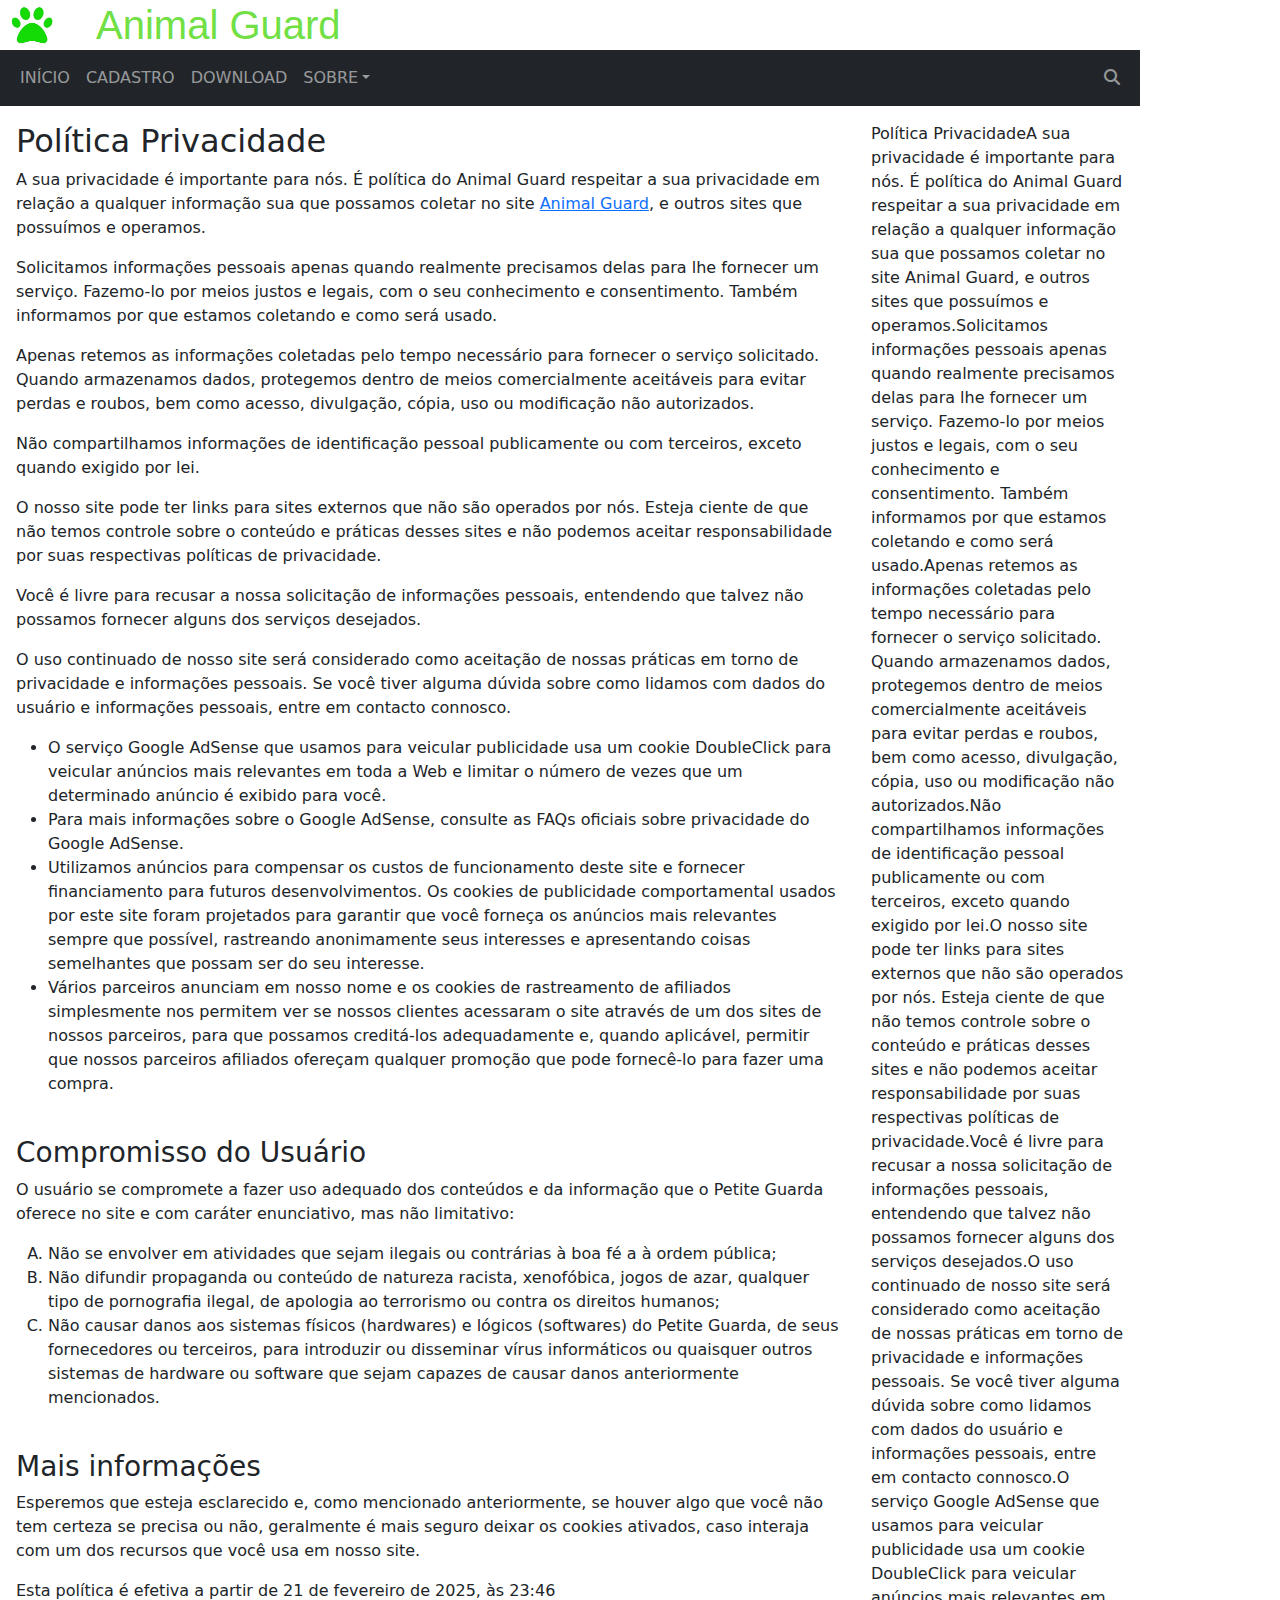
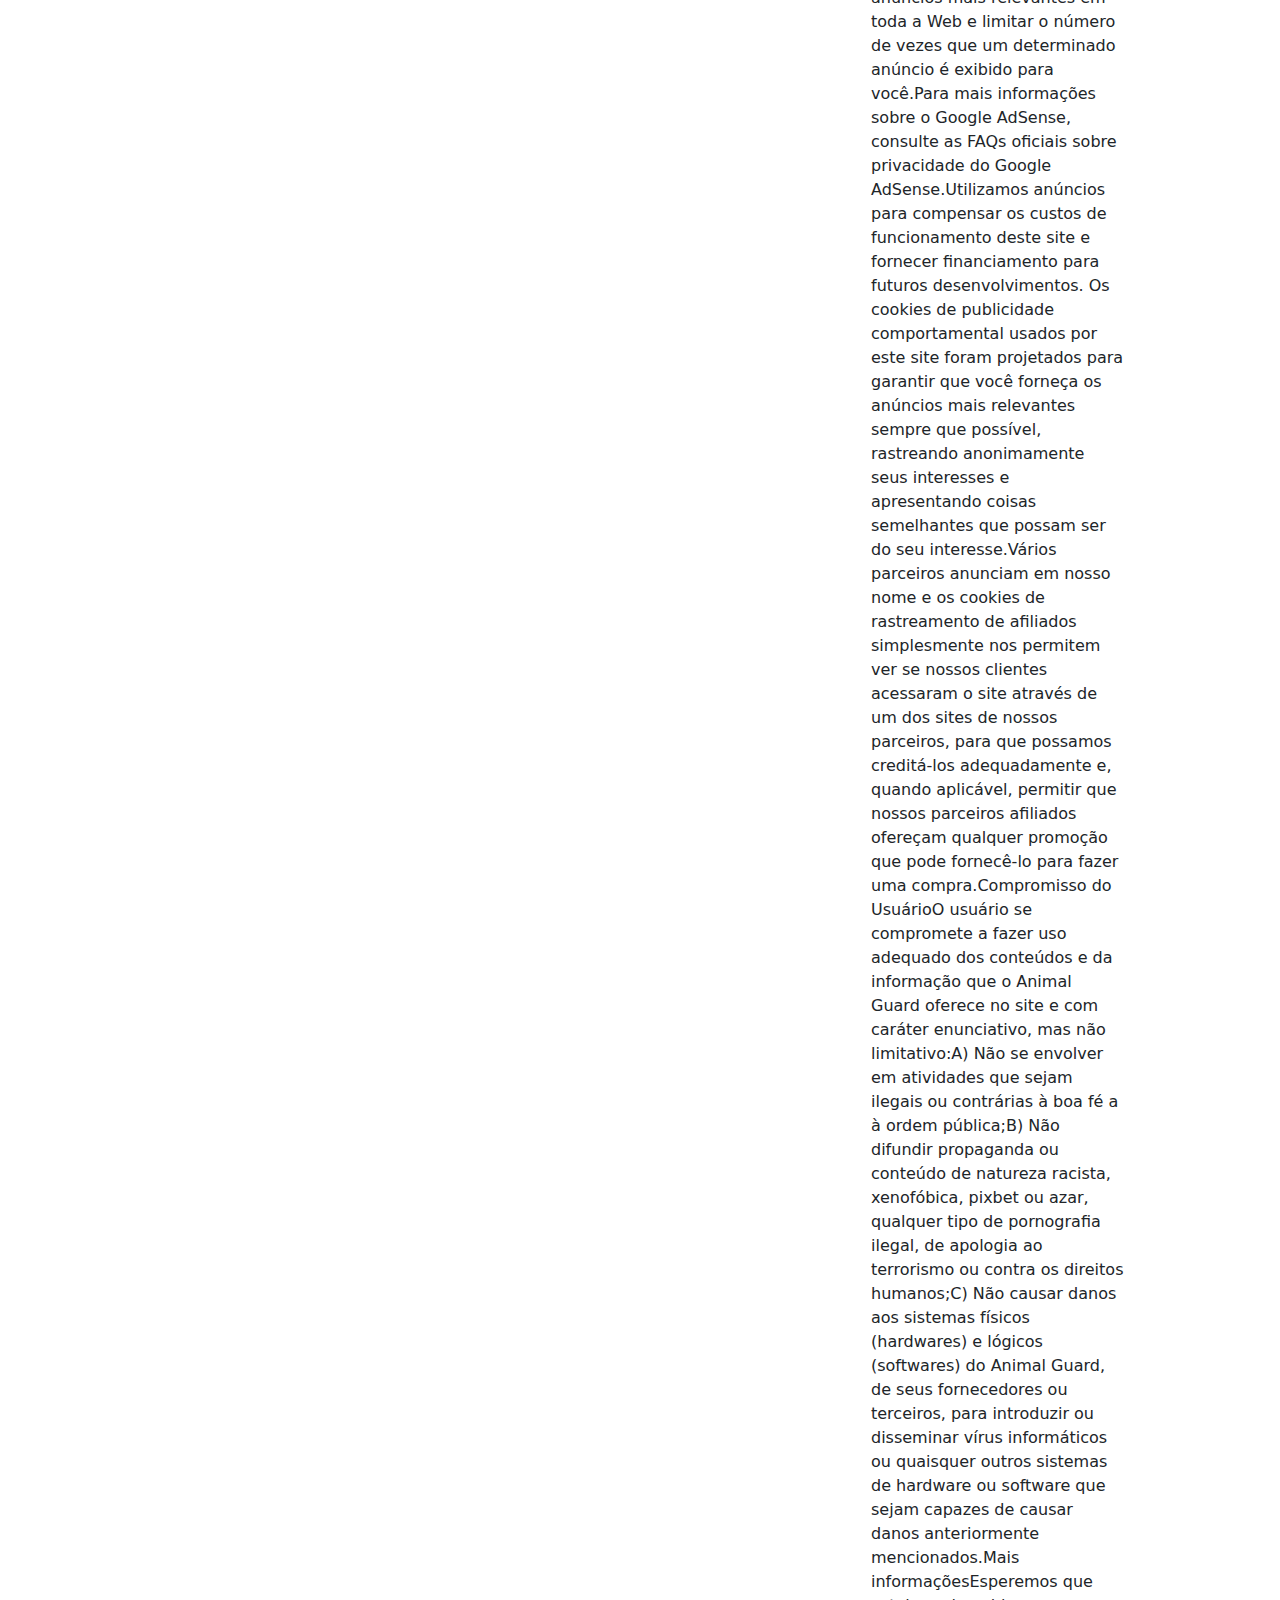
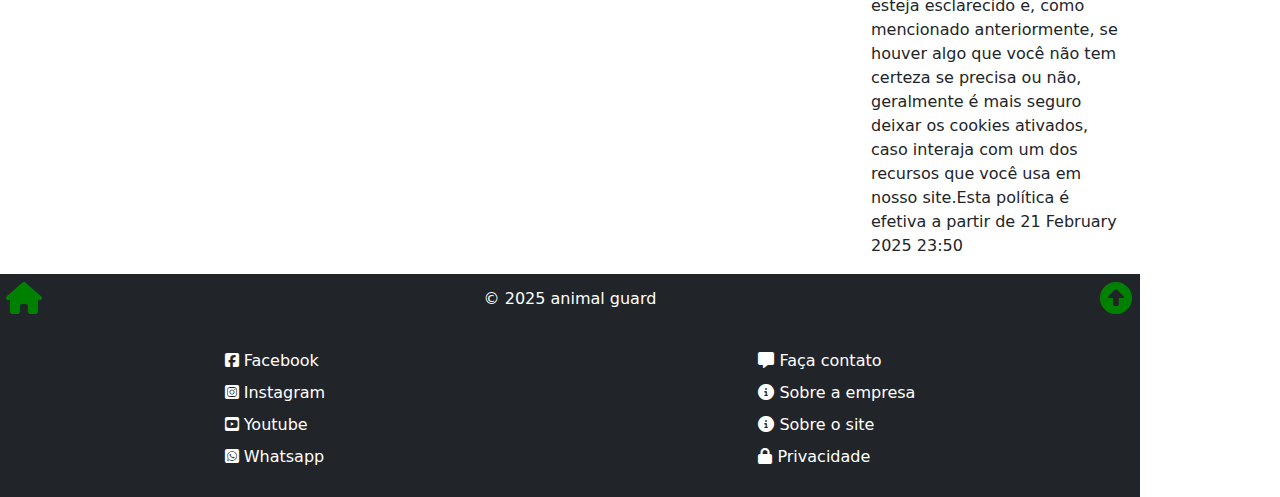
<file: privacidade.html>
<!DOCTYPE html>
<html lang="pt-br">

<head>
    <meta charset="UTF-8">
    <meta name="viewport" content="width=device-width, initial-scale=1.0">
    <!-- Carrega o CSS da página-->
    <link rel="stylesheet" href="css/styles.css">
    <!-- Meta tags para SEO -->
    <meta name="author" content="Brendo Lima">
    <meta name="keyword" content="cão, gato, pet, saúde, pelos, patas">
    <!-- Inclui o ícone de favoritos -->
    <link rel="shortcut icon" href="img/AnimalGuard.png">
    <link rel="stylesheet" href="https://cdnjs.cloudflare.com/ajax/libs/font-awesome/6.7.2/css/all.min.css">
    <!--Componentes do Bootstrap-->
    <link rel="stylesheet" href="https://cdnjs.cloudflare.com/ajax/libs/bootstrap/5.3.3/css/bootstrap.min.css">
    <script src="https://cdnjs.cloudflare.com/ajax/libs/bootstrap/5.3.3/js/bootstrap.bundle.min.js"></script>
    <title>Animal Guard</title>
</head>

<body>
    <div id="wrap" class="container d-flex flex-column">
        <header>
            <a href="index.html">
                <img src="img/AnimalGuard.png" alt="Logotipo de Animal Guard">
            </a>
            <h1>Animal Guard</h1>
        </header>

        <nav class="navbar navbar-expand-sm bg-dark navbar-dark">
            <div class="container-fluid">
                <!-- <a class="navbar-brand" href="#">Logo</a> -->
                <button class="navbar-toggler" type="button" data-bs-toggle="collapse"
                    data-bs-target="#collapsibleNavbar">
                    <span class="navbar-toggler-icon"></span>
                </button>
                <div class="collapse navbar-collapse" id="collapsibleNavbar">
                    <ul class="navbar-nav">
                        <li class="nav-item">
                            <a class="nav-link" href="index.html">INÍCIO</a>
                        </li>
                        <li class="nav-item">
                            <a class="nav-link" href="cadastro.html">CADASTRO</a>
                        </li>
                        <li class="nav-item">
                            <a class="nav-link" href="download.html">DOWNLOAD</a>
                        </li>
                        <li class="nav-item dropdown">
                            <a class="nav-link dropdown-toggle" href="#" role="button"
                                data-bs-toggle="dropdown">SOBRE</a>
                            <ul class="dropdown-menu">
                                <li><a class="dropdown-item" href="empresa.html">A EMPRESA</a></li>
                                <li><a class="dropdown-item" href="osite.html">O SITE</a></li>
                                <li><a class="dropdown-item" href="privacidade.html">PRIVACIDADE</a></li>
                                <li><a class="dropdown-item" href="contatos.html">CONTATOS</a></li>
                            </ul>
                        </li>
                    </ul>
                    <!-- Espaço entre os itens e o último ícone -->
                    <ul class="navbar-nav ms-auto">
                        <li class="nav-item">
                            <a class="nav-link" href="procurar.html"
                                onclick="document.getElementById('dialogFormBusca').showModal(); return false;">
                                <i class="fa-solid fa-magnifying-glass"></i>
                                <span class="d-inline d-sm-none">PROCURAR</span>
                            </a>
                        </li>
                    </ul>
                </div>
            </div>
        </nav>

        <!-- <nav>
                <ul>
                    <li><a href="index.html">Home</a></li>
                    <li><a href="sobre.html">Sobre</a></li>
                    <li><a href="servicos.html">Serviços</a></li>
                    <li><a href="contato.html">Contato</a></li>
                    <li><a href="busca.html">Busca</a></li>
                </ul>
            </nav>
        -->


        <!-- Usando sticky-footer para empurrar o rodapé  para o final da página -->
        <main class="container flex-grow-1 d-flex">
            <div class="row d-flex flex-grow-1">
                <article class="col-12 col-md-9 flex-grow-1 p-3">
                    <h2>Política Privacidade</h2>
                    <p>A sua privacidade é importante para nós. É política do Animal Guard respeitar a sua privacidade
                        em relação a qualquer informação sua que possamos
                        coletar no site <a href="https://animalguard.com">Animal Guard</a>, e outros sites que
                        possuímos e operamos.</p>
                    <p>Solicitamos informações pessoais apenas quando realmente
                        precisamos delas para lhe fornecer um serviço. Fazemo-lo por meios justos e legais, com o
                        seu conhecimento e consentimento. Também informamos por que estamos coletando e como será
                        usado.</p>
                    <p>Apenas retemos as informações coletadas pelo tempo
                        necessário para fornecer o serviço solicitado. Quando armazenamos dados, protegemos dentro
                        de meios comercialmente aceitáveis para evitar perdas e roubos, bem como acesso,
                        divulgação, cópia, uso ou modificação não autorizados.</p>
                    <p>Não compartilhamos informações de identificação pessoal
                        publicamente ou com terceiros, exceto quando exigido por lei.</p>
                    <p>O nosso site pode ter links para sites externos que não são
                        operados por nós. Esteja ciente de que não temos controle sobre o conteúdo e práticas desses
                        sites e não podemos aceitar responsabilidade por suas respectivas políticas de
                        privacidade.</p>
                    <p>Você é livre para recusar a nossa solicitação de
                        informações pessoais, entendendo que talvez não possamos fornecer alguns dos serviços
                        desejados.</p>
                    <p>O uso continuado de nosso site será considerado como
                        aceitação de nossas práticas em torno de privacidade e informações pessoais. Se você tiver
                        alguma dúvida sobre como lidamos com dados do usuário e informações pessoais, entre em
                        contacto connosco.</p>
                    <ul>
                        <li>O serviço Google AdSense que usamos para
                            veicular publicidade usa um cookie DoubleClick para veicular anúncios mais
                            relevantes em toda a Web e limitar o número de vezes que um determinado anúncio
                            é exibido para você.</li>
                        <li>Para mais informações sobre o Google AdSense,
                            consulte as FAQs oficiais sobre privacidade do Google AdSense.</li>
                        <li>Utilizamos anúncios para compensar os custos
                            de funcionamento deste site e fornecer financiamento para futuros
                            desenvolvimentos. Os cookies de publicidade comportamental usados por este
                            site foram projetados para garantir que você forneça os anúncios mais relevantes
                            sempre que possível, rastreando anonimamente seus interesses e apresentando
                            coisas semelhantes que possam ser do seu interesse.</li>
                        <li>Vários parceiros anunciam em nosso nome e os
                            cookies de rastreamento de afiliados simplesmente nos permitem ver se nossos
                            clientes acessaram o site através de um dos sites de nossos parceiros, para que
                            possamos creditá-los adequadamente e, quando aplicável, permitir que nossos
                            parceiros afiliados ofereçam qualquer promoção que pode fornecê-lo para fazer
                            uma compra.</li>
                    </ul>
                    &nbsp;
                    <h3>Compromisso do Usuário</h3>
                    <p>O usuário se compromete a fazer uso adequado dos conteúdos
                        e da informação que o Petite Guarda oferece no site e com caráter enunciativo, mas não
                        limitativo:</p>
                    <ol type="A">
                        <li>Não se envolver em atividades que sejam ilegais ou
                            contrárias à boa fé a à ordem pública;</li>
                        <li>Não difundir propaganda ou conteúdo de natureza
                            racista, xenofóbica, jogos de azar,
                            qualquer tipo de pornografia ilegal, de
                            apologia ao terrorismo ou contra os direitos humanos;</li>
                        <li>Não causar danos aos sistemas físicos (hardwares) e
                            lógicos (softwares) do Petite Guarda, de seus fornecedores ou terceiros, para introduzir
                            ou disseminar vírus informáticos ou quaisquer outros sistemas de hardware ou software
                            que sejam capazes de causar danos anteriormente mencionados.</li>
                    </ol>
                    &nbsp;
                    <h3>Mais informações</span></h3>
                    <p>Esperemos que esteja esclarecido e, como mencionado
                        anteriormente, se houver algo que você não tem certeza se precisa ou não, geralmente é mais
                        seguro deixar os cookies ativados, caso interaja com um dos recursos que você usa em nosso
                        site.</p>
                    <p>Esta política é efetiva a partir de 21 de fevereiro de 2025, às 23:46</p>

                </article>

                <aside class="col-12 col-md-3 p-3">
                    <div class="social-slide">
                        Política PrivacidadeA sua privacidade é importante para nós. É política do Animal Guard
                        respeitar a sua privacidade em relação a qualquer informação sua que possamos coletar no site
                        Animal Guard, e outros sites que possuímos e operamos.Solicitamos informações pessoais apenas
                        quando realmente precisamos delas para lhe fornecer um serviço. Fazemo-lo por meios justos e
                        legais, com o seu conhecimento e consentimento. Também informamos por que estamos coletando e
                        como será usado.Apenas retemos as informações coletadas pelo tempo necessário para fornecer o
                        serviço solicitado. Quando armazenamos dados, protegemos dentro de meios comercialmente
                        aceitáveis para evitar perdas e roubos, bem como acesso, divulgação, cópia, uso ou modificação
                        não autorizados.Não compartilhamos informações de identificação pessoal publicamente ou com
                        terceiros, exceto quando exigido por lei.O nosso site pode ter links para sites externos que não
                        são operados por nós. Esteja ciente de que não temos controle sobre o conteúdo e práticas desses
                        sites e não podemos aceitar responsabilidade por suas respectivas políticas de privacidade.Você
                        é livre para recusar a nossa solicitação de informações pessoais, entendendo que talvez não
                        possamos fornecer alguns dos serviços desejados.O uso continuado de nosso site será considerado
                        como aceitação de nossas práticas em torno de privacidade e informações pessoais. Se você tiver
                        alguma dúvida sobre como lidamos com dados do usuário e informações pessoais, entre em contacto
                        connosco.O serviço Google AdSense que usamos para veicular publicidade usa um cookie DoubleClick
                        para veicular anúncios mais relevantes em toda a Web e limitar o número de vezes que um
                        determinado anúncio é exibido para você.Para mais informações sobre o Google AdSense, consulte
                        as FAQs oficiais sobre privacidade do Google AdSense.Utilizamos anúncios para compensar os
                        custos de funcionamento deste site e fornecer financiamento para futuros desenvolvimentos. Os
                        cookies de publicidade comportamental usados por este site foram projetados para garantir que
                        você forneça os anúncios mais relevantes sempre que possível, rastreando anonimamente seus
                        interesses e apresentando coisas semelhantes que possam ser do seu interesse.Vários parceiros
                        anunciam em nosso nome e os cookies de rastreamento de afiliados simplesmente nos permitem ver
                        se nossos clientes acessaram o site através de um dos sites de nossos parceiros, para que
                        possamos creditá-los adequadamente e, quando aplicável, permitir que nossos parceiros afiliados
                        ofereçam qualquer promoção que pode fornecê-lo para fazer uma compra.Compromisso do UsuárioO
                        usuário se compromete a fazer uso adequado dos conteúdos e da informação que o Animal Guard
                        oferece no site e com caráter enunciativo, mas não limitativo:A) Não se envolver em atividades
                        que sejam ilegais ou contrárias à boa fé a à ordem pública;B) Não difundir propaganda ou
                        conteúdo de natureza racista, xenofóbica, pixbet ou azar, qualquer tipo de pornografia ilegal,
                        de apologia ao terrorismo ou contra os direitos humanos;C) Não causar danos aos sistemas físicos
                        (hardwares) e lógicos (softwares) do Animal Guard, de seus fornecedores ou terceiros, para
                        introduzir ou disseminar vírus informáticos ou quaisquer outros sistemas de hardware ou software
                        que sejam capazes de causar danos anteriormente mencionados.Mais informaçõesEsperemos que esteja
                        esclarecido e, como mencionado anteriormente, se houver algo que você não tem certeza se precisa
                        ou não, geralmente é mais seguro deixar os cookies ativados, caso interaja com um dos recursos
                        que você usa em nosso site.Esta política é efetiva a partir de 21 February 2025 23:50

                </aside>
            </div>
        </main>


        <footer class="text-bg-dark">
            <!-- Primeiro andar - Licensa -->
            <div class="footer-andar-1 d-flex justify-content-between pt-1">
                <!-- Acesso à página inicial -->
                <a href="index.html" class="p-1">
                    <i class="fa-solid fa-house fa-2x fa-fw"></i>
                </a>
                <!-- Licensa -->
                <div class="flex-grow-1 text-center align-content-center">&copy; 2025 animal guard</div>
                <!-- Acesso ao topo da página -->
                <a href="#wrap" class="p-1">
                    <i class="fa-solid fa-circle-up fa-2x fa-fw"></i>
                </a>
            </div>
            <!-- Segundo andar - Links -->
            <div class="footer-andar-2 d-flex justify-content-around p-2 pt-4">

                <!-- Menu com nossas redes sociais -->
                <nav>
                    <ul class="list-unstyled">
                        <li><a href="https://facebook.com/petiteguarda" target="_blank">
                                <i class="fa-brands fa-square-facebook"></i> Facebook
                            </a></li>
                        <li><a href="https://instagram.com/petiteguarda" target="_blank">
                                <i class="fa-brands fa-square-instagram"></i> Instagram
                            </a></li>
                        <li><a href="https://youtube.com/petiteguarda" target="_blank">
                                <i class="fa-brands fa-square-youtube"></i> Youtube
                            </a></li>
                        <li><a href="https://ws.com/petiteguarda" target="_blank">
                                <i class="fa-brands fa-square-whatsapp"></i> Whatsapp
                            </a></li>
                    </ul>
                </nav>

                <!-- Menu com links importantes -->
                <nav>
                    <ul class="list-unstyled">
                        <li><a href="contatos.html">
                                <i class="fa-solid fa-message"></i> Faça contato
                            </a></li>
                        <li><a href="empresa.html">
                                <i class="fa-solid fa-circle-info"></i> Sobre a empresa
                            </a></li>
                        <li><a href="sobre.html">
                                <i class="fa-solid fa-circle-info"></i> Sobre o site
                            </a></li>
                        <li><a href="privacidade.html">
                                <i class="fa-solid fa-lock"></i> Privacidade
                            </a></li>
                    </ul>
                </nav>



            </div>
        </footer>
    </div>

    <!-- Modal e popup com formulário de busca -->
    <dialog id="dialogFormBusca" class="pt-3 pb-3 rounded-2 border-0">


        <button id="closeDialog" class="float-end border-0 bg-transparent"><i class="fa-solid fa-xmark"></i></button>
        <h5>Procurar</h5>
        <form action="procurar.html" method="get" class="input-group">
            <input type="search" name="q" class="form-control">
            <button type="submit" class="btn" style="background-color: rgb(57, 155, 0); color: white;"><i
                    class="fa-solid fa-magnifying-glass"></i></button>
        </form>
    </dialog>

    <!-- Script para fechar o moidal -->
    <script>
        document.getElementById("closeDialog").addEventListener("click", () => {
            document.getElementById("dialogFormBusca").close(); // Fecha o diálogo
        });
    </script>

</body>

</html>
</file>
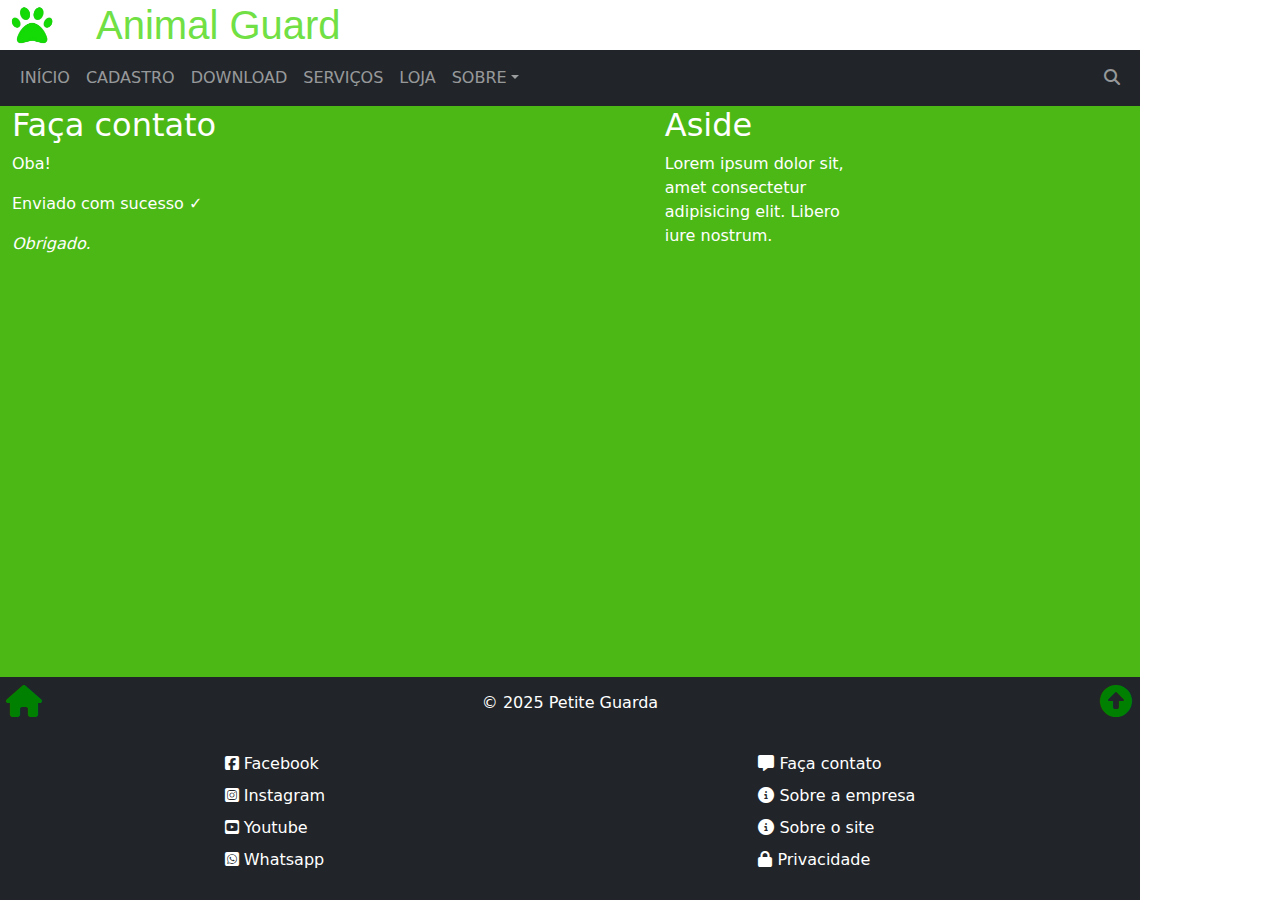
<file: processa.html>
<!DOCTYPE html>
<html lang="pt-br">

<head>
    <meta charset="UTF-8">
    <meta name="viewport" content="width=device-width, initial-scale=1.0">
    <!-- Carrega o CSS da página-->
    <link rel="stylesheet" href="css/styles.css">
    <!-- Meta tags para SEO -->
    <meta name="author" content="Brendo Lima">
    <meta name="keyword" content="cão, gato, pet, saúde, pelos, patas">
    <!-- Inclui o ícone de favoritos -->
    <link rel="shortcut icon" href="img/AnimalGuard.png">
    <link rel="stylesheet" href="https://cdnjs.cloudflare.com/ajax/libs/font-awesome/6.7.2/css/all.min.css">
    <!--Componentes do Bootstrap-->
    <link rel="stylesheet" href="https://cdnjs.cloudflare.com/ajax/libs/bootstrap/5.3.3/css/bootstrap.min.css">
    <script src="https://cdnjs.cloudflare.com/ajax/libs/bootstrap/5.3.3/js/bootstrap.bundle.min.js"></script>
    <title>Animal Guard</title>
</head>

<body>
    <div id="wrap" class="container d-flex flex-column">
        <header>
            <a href="index.html">
                <img src="img/AnimalGuard.png" alt="Logotipo de Animal Guard">
            </a>
            <h1>Animal Guard</h1>
        </header>

        <nav class="navbar navbar-expand-sm bg-dark navbar-dark">
            <div class="container-fluid">
                <!-- <a class="navbar-brand" href="#">Logo</a> -->
                <button class="navbar-toggler" type="button" data-bs-toggle="collapse"
                    data-bs-target="#collapsibleNavbar">
                    <span class="navbar-toggler-icon"></span>
                </button>
                <div class="collapse navbar-collapse" id="collapsibleNavbar">
                    <ul class="navbar-nav">
                        <li class="nav-item">
                            <a class="nav-link" href="index.html">INÍCIO</a>
                        </li>
                        <li class="nav-item">
                            <a class="nav-link" href="cadastro.html">CADASTRO</a>
                        </li>
                        <li class="nav-item">
                            <a class="nav-link" href="download.html">DOWNLOAD</a>
                        </li>
                        <li class="nav-item">
                            <a class="nav-link" href="servicos.html">SERVIÇOS</a>
                        </li>
                            <li class="nav-item">
                                <a class="nav-link" href="loja.html">LOJA</a>
                        </li>
                        <li class="nav-item dropdown">
                            <a class="nav-link dropdown-toggle" href="#" role="button"
                                data-bs-toggle="dropdown">SOBRE</a>
                            <ul class="dropdown-menu">
                                <li><a class="dropdown-item" href="empresa.html">A EMPRESA</a></li>
                                <li><a class="dropdown-item" href="osite.html">O SITE</a></li>
                                <li><a class="dropdown-item" href="privacidade.html">PRIVACIDADE</a></li>
                                <li><a class="dropdown-item" href="contatos.html">CONTATOS</a></li>
                            </ul>
                        </li>
                    </ul>
                    <!-- Espaço entre os itens e o último ícone -->
                    <ul class="navbar-nav ms-auto">
                        <li class="nav-item">
                            <a class="nav-link" href="procurar.html">
                                <i class="fa-solid fa-magnifying-glass"></i>
                                <span class="d-inline d-sm-none">PROCURAR</span>
                            </a>
                        </li>
                    </ul>
                </div>
            </div>
        </nav>

        <!-- <nav>
                <ul>
                    <li><a href="index.html">Home</a></li>
                    <li><a href="sobre.html">Sobre</a></li>
                    <li><a href="servicos.html">Serviços</a></li>
                    <li><a href="contato.html">Contato</a></li>
                    <li><a href="busca.html">Busca</a></li>
                </ul>
            </nav>
        -->


        <!-- Usando sticky-footer para empurrar o rodapé  para o final da página -->
        <main class="container flex-grow-1" style="background-color: rgb(76, 184, 22); color: white;">
            <div class="row">
                <article class="col-12 col-md-9">
                    <h2>Faça contato</h2>
                    <p>Oba!</p>
                    <p>Enviado com sucesso ✓</p>
                    <p><em>Obrigado.</em></p>


                </article>
                <aside class="col-12 col-md-3">
                    <h2>Aside</h2>

                    Lorem ipsum dolor sit, amet consectetur adipisicing elit. Libero iure nostrum.
                </aside>
            </div>
        </main>


        <footer class="text-bg-dark">
            <!-- Primeiro andar - Licensa -->
            <div class="footer-andar-1 d-flex justify-content-between pt-1">
                <!-- Acesso à página inicial -->
                <a href="index.html" class="p-1">
                    <i class="fa-solid fa-house fa-2x fa-fw"></i>
                </a>
                <!-- Licensa -->
                <div class="flex-grow-1 text-center align-content-center">&copy; 2025 Petite Guarda</div>
                <!-- Acesso ao topo da página -->
                <a href="#wrap" class="p-1">
                    <i class="fa-solid fa-circle-up fa-2x fa-fw"></i>
                </a>
            </div>
            <!-- Segundo andar - Links -->
            <div class="footer-andar-2 d-flex justify-content-around p-2 pt-4">

                <!-- Menu com nossas redes sociais -->
                <nav>
                    <ul class="list-unstyled">
                        <li><a href="https://facebook.com/petiteguarda" target="_blank">
                                <i class="fa-brands fa-square-facebook"></i> Facebook
                            </a></li>
                        <li><a href="https://instagram.com/petiteguarda" target="_blank">
                                <i class="fa-brands fa-square-instagram"></i> Instagram
                            </a></li>
                        <li><a href="https://youtube.com/petiteguarda" target="_blank">
                                <i class="fa-brands fa-square-youtube"></i> Youtube
                            </a></li>
                        <li><a href="https://ws.com/petiteguarda" target="_blank">
                                <i class="fa-brands fa-square-whatsapp"></i> Whatsapp
                            </a></li>
                    </ul>
                </nav>

                <!-- Menu com links importantes -->
                <nav>
                    <ul class="list-unstyled">
                        <li><a href="contatos.html">
                                <i class="fa-solid fa-message"></i> Faça contato
                            </a></li>
                        <li><a href="empresa.html">
                                <i class="fa-solid fa-circle-info"></i> Sobre a empresa
                            </a></li>
                        <li><a href="sobre.html">
                                <i class="fa-solid fa-circle-info"></i> Sobre o site
                            </a></li>
                        <li><a href="privacidade.html">
                                <i class="fa-solid fa-lock"></i> Privacidade
                            </a></li>
                    </ul>
                </nav>



            </div>
        </footer>
    </div>
</body>

</html>
</file>
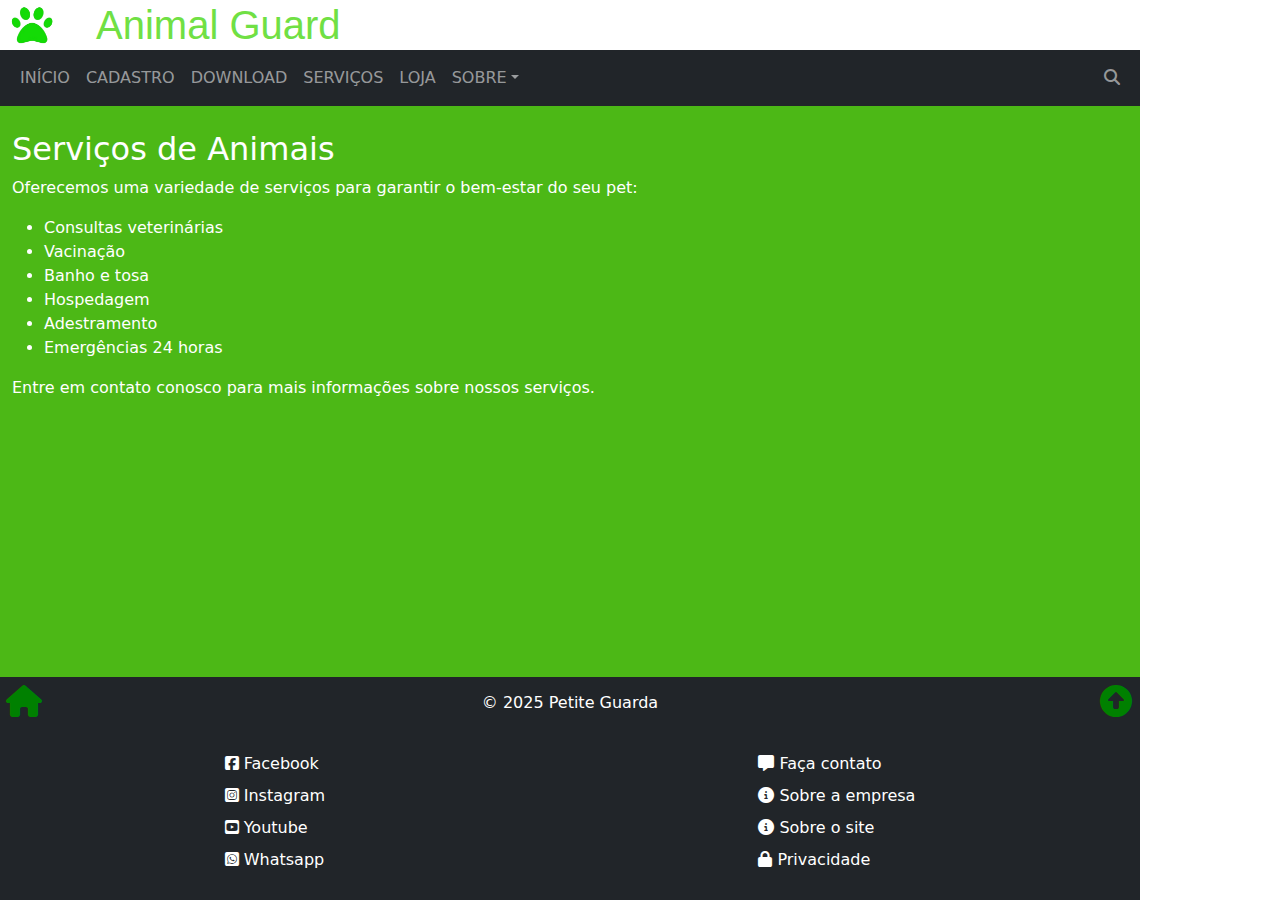
<file: servicos.html>
<!DOCTYPE html>
<html lang="pt-br">

<head>
    <meta charset="UTF-8">
    <meta name="viewport" content="width=device-width, initial-scale=1.0">
    <!-- Carrega o CSS da página-->
    <link rel="stylesheet" href="css/styles.css">
    <!-- Meta tags para SEO -->
    <meta name="author" content="Brendo Lima">
    <meta name="keyword" content="cão, gato, pet, saúde, pelos, patas">
    <!-- Inclui o ícone de favoritos -->
    <link rel="shortcut icon" href="img/AnimalGuard.png">
    <link rel="stylesheet" href="https://cdnjs.cloudflare.com/ajax/libs/font-awesome/6.7.2/css/all.min.css">
    <!--Componentes do Bootstrap-->
    <link rel="stylesheet" href="https://cdnjs.cloudflare.com/ajax/libs/bootstrap/5.3.3/css/bootstrap.min.css">
    <script src="https://cdnjs.cloudflare.com/ajax/libs/bootstrap/5.3.3/js/bootstrap.bundle.min.js"></script>
    <title>Animal Guard</title>
</head>

<body>
    <div id="wrap" class="container d-flex flex-column">
        <header>
            <a href="index.html">
                <img src="img/AnimalGuard.png" alt="Logotipo de Animal Guard">
            </a>
            <h1>Animal Guard</h1>
        </header>

        <nav class="navbar navbar-expand-sm bg-dark navbar-dark">
            <div class="container-fluid">
                <!-- <a class="navbar-brand" href="#">Logo</a> -->
                <button class="navbar-toggler" type="button" data-bs-toggle="collapse"
                    data-bs-target="#collapsibleNavbar">
                    <span class="navbar-toggler-icon"></span>
                </button>
                <div class="collapse navbar-collapse" id="collapsibleNavbar">
                    <ul class="navbar-nav">
                        <li class="nav-item">
                            <a class="nav-link" href="index.html">INÍCIO</a>
                        </li>
                        <li class="nav-item">
                            <a class="nav-link" href="cadastro.html">CADASTRO</a>
                        </li>
                        <li class="nav-item">
                            <a class="nav-link" href="download.html">DOWNLOAD</a>
                        </li>
                        <li class="nav-item">
                            <a class="nav-link" href="servicos.html">SERVIÇOS</a>
                        </li>
                            <li class="nav-item">
                                <a class="nav-link" href="loja.html">LOJA</a>
                        </li>
                        <li class="nav-item dropdown">
                            <a class="nav-link dropdown-toggle" href="#" role="button"
                                data-bs-toggle="dropdown">SOBRE</a>
                            <ul class="dropdown-menu">
                                <li><a class="dropdown-item" href="empresa.html">SOBRE A EMPRESA</a></li>
                                <li><a class="dropdown-item" href="osite.html">SOBRE O SITE</a></li>
                                <li><a class="dropdown-item" href="privacidade.html">PRIVACIDADE</a></li>
                                <li><a class="dropdown-item" href="contatos.html">CONTATOS</a></li>
                            </ul>
                        </li>
                    </ul>
                    <!-- Espaço entre os itens e o último ícone -->
                    <ul class="navbar-nav ms-auto">
                        <li class="nav-item">
                            <a class="nav-link" href="procurar.html"
                                onclick="document.getElementById('dialogFormBusca').showModal(); return false;">
                                <i class="fa-solid fa-magnifying-glass"></i>
                                <span class="d-inline d-sm-none">PROCURAR</span>
                            </a>
                        </li>
                    </ul>
                </div>
            </div>
        </nav>

        <!-- <nav>
                <ul>
                    <li><a href="index.html">Home</a></li>
                    <li><a href="sobre.html">Sobre</a></li>
                    <li><a href="servicos.html">Serviços</a></li>
                    <li><a href="contato.html">Contato</a></li>
                    <li><a href="busca.html">Busca</a></li>
                </ul>
            </nav>
        -->


        <!-- Usando sticky-footer para empurrar o rodapé  para o final da página -->
        <main class="container flex-grow-1" style="background-color: rgb(76, 184, 22); color: white;">
            
        
            <div class="row mt-4">
                <article class="col-12">
                    <h2>Serviços de Animais</h2>
                    <p>Oferecemos uma variedade de serviços para garantir o bem-estar do seu pet:</p>
                    <ul>
                        <li>Consultas veterinárias</li>
                        <li>Vacinação</li>
                        <li>Banho e tosa</li>
                        <li>Hospedagem</li>
                        <li>Adestramento</li>
                        <li>Emergências 24 horas</li>
                    </ul>
                    <p>Entre em contato conosco para mais informações sobre nossos serviços.</p>
                </article>
            </div>
        </main>


        <footer class="text-bg-dark">
            <!-- Primeiro andar - Licensa -->
            <div class="footer-andar-1 d-flex justify-content-between pt-1">
                <!-- Acesso à página inicial -->
                <a href="index.html" class="p-1">
                    <i class="fa-solid fa-house fa-2x fa-fw"></i>
                </a>
                <!-- Licensa -->
                <div class="flex-grow-1 text-center align-content-center">&copy; 2025 Petite Guarda</div>
                <!-- Acesso ao topo da página -->
                <a href="#wrap" class="p-1">
                    <i class="fa-solid fa-circle-up fa-2x fa-fw"></i>
                </a>
            </div>
            <!-- Segundo andar - Links -->
            <div class="footer-andar-2 d-flex justify-content-around p-2 pt-4">

                <!-- Menu com nossas redes sociais -->
                <nav>
                    <ul class="list-unstyled">
                        <li><a href="https://facebook.com/petiteguarda" target="_blank">
                                <i class="fa-brands fa-square-facebook"></i> Facebook
                            </a></li>
                        <li><a href="https://instagram.com/petiteguarda" target="_blank">
                                <i class="fa-brands fa-square-instagram"></i> Instagram
                            </a></li>
                        <li><a href="https://youtube.com/petiteguarda" target="_blank">
                                <i class="fa-brands fa-square-youtube"></i> Youtube
                            </a></li>
                        <li><a href="https://ws.com/petiteguarda" target="_blank">
                                <i class="fa-brands fa-square-whatsapp"></i> Whatsapp
                            </a></li>
                    </ul>
                </nav>

                <!-- Menu com links importantes -->
                <nav>
                    <ul class="list-unstyled">
                        <li><a href="contatos.html">
                                <i class="fa-solid fa-message"></i> Faça contato
                            </a></li>
                        <li><a href="empresa.html">
                                <i class="fa-solid fa-circle-info"></i> Sobre a empresa
                            </a></li>
                        <li><a href="sobre.html">
                                <i class="fa-solid fa-circle-info"></i> Sobre o site
                            </a></li>
                        <li><a href="privacidade.html">
                                <i class="fa-solid fa-lock"></i> Privacidade
                            </a></li>
                    </ul>
                </nav>



            </div>
        </footer>
    </div>

    <!-- Modal e popup com formulário de busca -->
    <dialog id="dialogFormBusca" class="pt-3 pb-3 rounded-2 border-0">
                    
                    
        <button id="closeDialog" class="float-end border-0 bg-transparent"><i class="fa-solid fa-xmark"></i></button>
        <h5>Procurar</h5>
        <form action="procurar.html" method="get" class="input-group">
            <input type="search" name="q" class="form-control">
            <button type="submit" class="btn" style="background-color: rgb(57, 155, 0); color: white;"><i
                    class="fa-solid fa-magnifying-glass"></i></button>
        </form>
    </dialog>

    <!-- Script para fechar o moidal -->
    <script>
        document.getElementById("closeDialog").addEventListener("click", () => {
            document.getElementById("dialogFormBusca").close(); // Fecha o diálogo
        });
    </script>

</body>

</html>
</file>
<file: css/cadastro.css>
#formCadastro { /* Estiliza o formulário */
    display: block;
    padding: 1rem;
    margin: 1rem;
    border: 1px solid green;
    border-radius: 8px;
    background-color: rgb(80, 223, 24);
}

#formCadastro label { /* Estiliza as etiquetas */
    display: block; /* Exibe em bloco */
    padding: .25rem .5rem; /* Espaçamento interno */
}

#formCadastro input,
#formCadastro select { /* Estiliza os campos de texto */
    width: 100%; /* Largura total */
    background-color: white; /* Cor de fundo */
    border: 1px solid green; /* Borda */
    border-radius:  .3rem; /* Borda arredondada */
    border-bottom:3px solid rgb(128, 0, 0); /* Adiciona uma borda inferior */
}

#formCadastro textarea { /* Estiliza o campo de texto */
    height: 5rem; /* Altura do campo de texto */
    resize: vertical; /* Permite redimensionar verticalmente */
}

#formCadastro button { /* Estiliza o botão */
    margin: 1rem auto; /* Centraliza o botão */
    padding: .5rem 1rem; /* Espaçamento interno */
    border: 1px solid green; /* Borda */
    border-radius: 3px; /* Borda arredondada */
    background-color: rgb(80, 223, 24); /* Cor de fundo */
    color: white; /* Cor do texto */
    font-weight: bold; 
    cursor: pointer; /* Muda o cursor ao passar o mouse */
    pointer-events: none; /* Desabilita o botão */
}

#formCadastro input:valid,
#formCadastro select:valid { /* Estiliza os campos válidos */
    border-color: rgb(252, 252, 252); /* Cor da borda */
    border: 1px solid rgb(0, 77, 128); /* Borda */
    border-radius:  .3rem; /* Borda arredondada */
    border-bottom: 3px solid rgb(0, 77, 128); /* Adiciona uma borda inferior */

}

/* Botão para o formulário de válido */
#formCadastro:valid button {
    pointer-events: all; /* Habilita o botão */
    background-color: rgb(0, 77, 128); /* Cor de fundo */
    cursor: pointer; /* Muda o cursor ao passar o mouse */
}
</file>
<file: css/styles.css>
/* Reset do CSS */

* {
    box-sizing: border-box;
    outline: none;
}

html,
body,
#wrap {
    position: relative;
    margin: 0;
    padding: 0;
    width: 100%;
    height: 100%;
}

#wrap {

    display: flex;
    flex-direction: column;


}

header {
    background-color: white;
    display: flex;
    flex-wrap: wrap;
    align-items: center;
    font-family: 'Lucida Sans', 'Lucida Sans Regular', 'Lucida Grande', 'Lucida Sans Unicode', Geneva, Verdana, sans-serif;
    /* Responsividade: Cria a unidade responsiva `rem` → 1rem = 16px */
    font-size: 16px;
}

header img {
    display: block;
    width: 64px;
    height: auto;
    margin-right: 16px;
}

header h1 {
    flex-grow: 1;
    margin: 0;
    margin-left: 1rem;
    color: rgb(112, 224, 68);
}

header nav ul {
    display: flex;
    flex-wrap: wrap;
    justify-content: space-between;
    align-items: center;
    margin-left: auto;
    padding: 0 1rem;
    display: flex;
}

.footer-andar-1 i {
    color: green;
}

.footer-andar-1 i:hover {
    color: rgb(112, 224, 68);
}

.footer-andar-2 ul a {
    color: white;
    text-decoration: none;
}

.footer-andar-2 ul a:hover {
    color: green;
}

.footer-andar-2 ul {
    line-height: 2;
}



/*
* Estilização do formulário de contato.
*/

#formContato {
    display: block;
    padding: 1rem;
    margin: 1rem;
    border: 1px solid green;
    border-radius: 8px;
    background-color: rgb(80, 223, 24);
}

#formContato label {
    /* Estiliza as etiquetas */
    display: block;
    /* Exibe em bloco */
    padding: .25rem .5rem;
    /* Espaçamento interno */
}

#formContato input,
#formContato textarea {
    /* Estiliza os campos de texto */
    width: 100%;
    /* Largura total */
    background-color: white;
    /* Cor de fundo */
    border: 1px solid green;
    /* Borda */
    border-radius: .3rem;
    /* Borda arredondada */
    border-bottom: 3px solid rgb(128, 0, 0);
    /* Adiciona uma borda inferior */
}

#formContato textarea {
    /* Estiliza o campo de texto */
    height: 5rem;
    /* Altura do campo de texto */
    resize: vertical;
    /* Permite redimensionar verticalmente */
}

#formContato button {
    /* Estiliza o botão */
    margin: 1rem auto;
    /* Centraliza o botão */
    padding: .5rem 1rem;
    /* Espaçamento interno */
    border: 1px solid green;
    /* Borda */
    border-radius: 3px;
    /* Borda arredondada */
    background-color: rgb(80, 223, 24);
    /* Cor de fundo */
    color: white;
    /* Cor do texto */
    font-weight: bold;
    cursor: pointer;
    /* Muda o cursor ao passar o mouse */
    pointer-events: none;
    /* Desabilita o botão */
}

#formContato input:valid,
#forContato textarea:valid {
    /* Estiliza os campos válidos */
    border-color: rgb(252, 252, 252);
    /* Cor da borda */
    border: 1px solid rgb(0, 77, 128);
    /* Borda */
    border-radius: .3rem;
    /* Borda arredondada */
    border-bottom: 3px solid rgb(0, 77, 128);
    /* Adiciona uma borda inferior */

}

/* Botão para o formulário de válido */
#formContato:valid button {
    pointer-events: all;
    /* Habilita o botão */
    background-color: rgb(0, 77, 128);
    /* Cor de fundo */
    cursor: pointer;
    /* Muda o cursor ao passar o mouse */
}

main {
    flex-grow: 1;
    display: flex;

}

/* Formulário de busca no popup */

/* Escurece o fundo da página com o dialog */
dialog::backdrop {
    background: rgba(0, 0, 0, 0.5);
}
.form-control:focus {
    box-shadow: none !important;
    border-color: inherit !important; /* Mantém a borda padrão */
}
</file>
